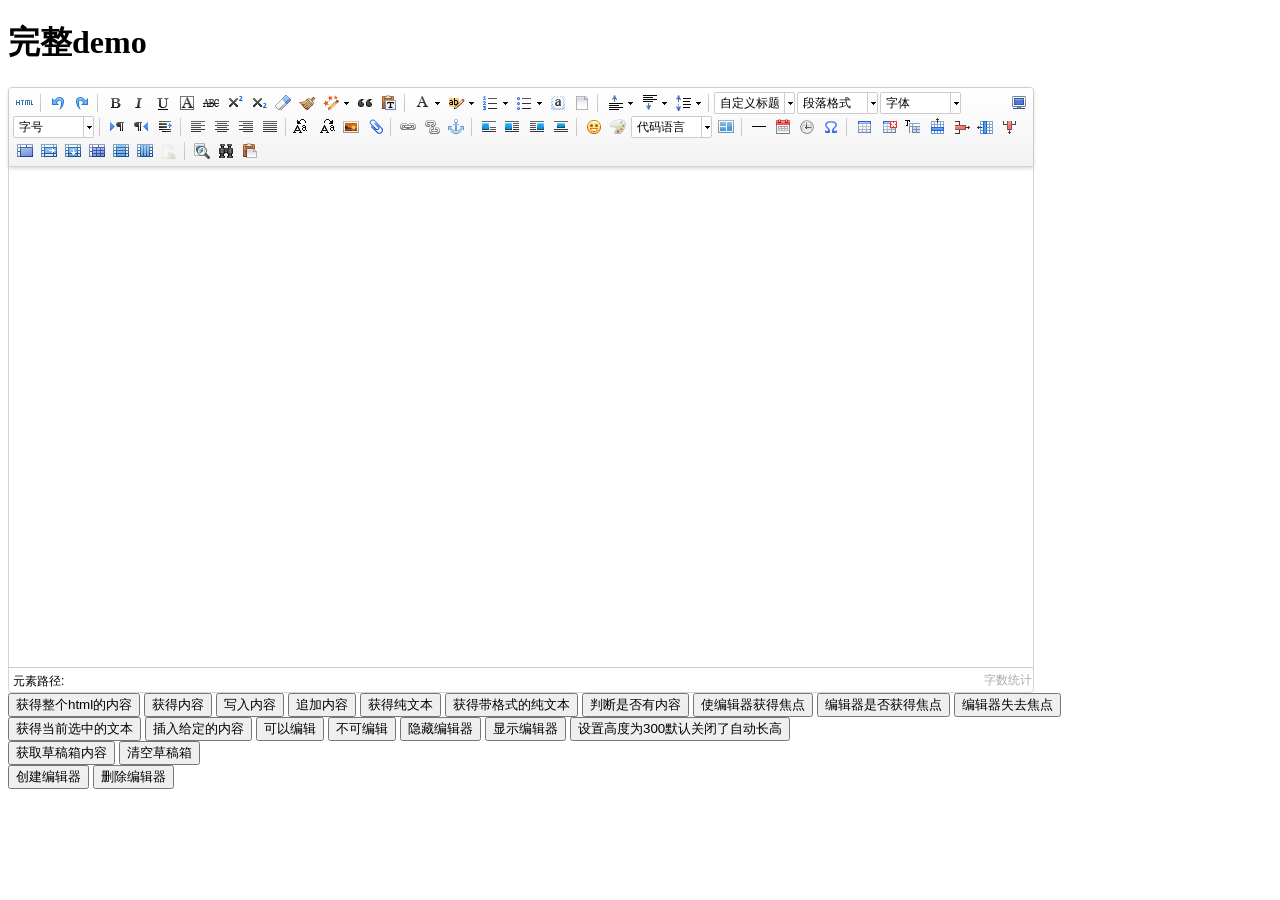
<file: xyzs.cms/UEditor/index.html>
<!DOCTYPE HTML PUBLIC "-//W3C//DTD HTML 4.01 Transitional//EN"
        "http://www.w3.org/TR/html4/loose.dtd">
<html>
<head>
    <title>完整demo</title>
    <meta http-equiv="Content-Type" content="text/html;charset=utf-8"/>
    <script type="text/javascript" charset="utf-8" src="ueditor.config.js"></script>
    <script type="text/javascript" charset="utf-8" src="ueditor.all.min.js"> </script>
    <!--建议手动加在语言，避免在ie下有时因为加载语言失败导致编辑器加载失败-->
    <!--这里加载的语言文件会覆盖你在配置项目里添加的语言类型，比如你在配置项目里配置的是英文，这里加载的中文，那最后就是中文-->
    <script type="text/javascript" charset="utf-8" src="lang/zh-cn/zh-cn.js"></script>

    <style type="text/css">
        div{
            width:100%;
        }
    </style>
</head>
<body>
<div>
    <h1>完整demo</h1>
    <script id="editor" type="text/plain" style="width:1024px;height:500px;"></script>
</div>
<div id="btns">
    <div>
        <button onclick="getAllHtml()">获得整个html的内容</button>
        <button onclick="getContent()">获得内容</button>
        <button onclick="setContent()">写入内容</button>
        <button onclick="setContent(true)">追加内容</button>
        <button onclick="getContentTxt()">获得纯文本</button>
        <button onclick="getPlainTxt()">获得带格式的纯文本</button>
        <button onclick="hasContent()">判断是否有内容</button>
        <button onclick="setFocus()">使编辑器获得焦点</button>
        <button onmousedown="isFocus(event)">编辑器是否获得焦点</button>
        <button onmousedown="setblur(event)" >编辑器失去焦点</button>

    </div>
    <div>
        <button onclick="getText()">获得当前选中的文本</button>
        <button onclick="insertHtml()">插入给定的内容</button>
        <button id="enable" onclick="setEnabled()">可以编辑</button>
        <button onclick="setDisabled()">不可编辑</button>
        <button onclick=" UE.getEditor('editor').setHide()">隐藏编辑器</button>
        <button onclick=" UE.getEditor('editor').setShow()">显示编辑器</button>
        <button onclick=" UE.getEditor('editor').setHeight(300)">设置高度为300默认关闭了自动长高</button>
    </div>

    <div>
        <button onclick="getLocalData()" >获取草稿箱内容</button>
        <button onclick="clearLocalData()" >清空草稿箱</button>
    </div>

</div>
<div>
    <button onclick="createEditor()">
    创建编辑器</button>
    <button onclick="deleteEditor()">
    删除编辑器</button>
</div>

<script type="text/javascript">

    //实例化编辑器
    //建议使用工厂方法getEditor创建和引用编辑器实例，如果在某个闭包下引用该编辑器，直接调用UE.getEditor('editor')就能拿到相关的实例
    var ue = UE.getEditor('editor');


    function isFocus(e){
        alert(UE.getEditor('editor').isFocus());
        UE.dom.domUtils.preventDefault(e)
    }
    function setblur(e){
        UE.getEditor('editor').blur();
        UE.dom.domUtils.preventDefault(e)
    }
    function insertHtml() {
        var value = prompt('插入html代码', '');
        UE.getEditor('editor').execCommand('insertHtml', value)
    }
    function createEditor() {
        enableBtn();
        UE.getEditor('editor');
    }
    function getAllHtml() {
        alert(UE.getEditor('editor').getAllHtml())
    }
    function getContent() {
        var arr = [];
        arr.push("使用editor.getContent()方法可以获得编辑器的内容");
        arr.push("内容为：");
        arr.push(UE.getEditor('editor').getContent());
        alert(arr.join("\n"));
    }
    function getPlainTxt() {
        var arr = [];
        arr.push("使用editor.getPlainTxt()方法可以获得编辑器的带格式的纯文本内容");
        arr.push("内容为：");
        arr.push(UE.getEditor('editor').getPlainTxt());
        alert(arr.join('\n'))
    }
    function setContent(isAppendTo) {
        var arr = [];
        arr.push("使用editor.setContent('欢迎使用ueditor')方法可以设置编辑器的内容");
        UE.getEditor('editor').setContent('欢迎使用ueditor', isAppendTo);
        alert(arr.join("\n"));
    }
    function setDisabled() {
        UE.getEditor('editor').setDisabled('fullscreen');
        disableBtn("enable");
    }

    function setEnabled() {
        UE.getEditor('editor').setEnabled();
        enableBtn();
    }

    function getText() {
        //当你点击按钮时编辑区域已经失去了焦点，如果直接用getText将不会得到内容，所以要在选回来，然后取得内容
        var range = UE.getEditor('editor').selection.getRange();
        range.select();
        var txt = UE.getEditor('editor').selection.getText();
        alert(txt)
    }

    function getContentTxt() {
        var arr = [];
        arr.push("使用editor.getContentTxt()方法可以获得编辑器的纯文本内容");
        arr.push("编辑器的纯文本内容为：");
        arr.push(UE.getEditor('editor').getContentTxt());
        alert(arr.join("\n"));
    }
    function hasContent() {
        var arr = [];
        arr.push("使用editor.hasContents()方法判断编辑器里是否有内容");
        arr.push("判断结果为：");
        arr.push(UE.getEditor('editor').hasContents());
        alert(arr.join("\n"));
    }
    function setFocus() {
        UE.getEditor('editor').focus();
    }
    function deleteEditor() {
        disableBtn();
        UE.getEditor('editor').destroy();
    }
    function disableBtn(str) {
        var div = document.getElementById('btns');
        var btns = UE.dom.domUtils.getElementsByTagName(div, "button");
        for (var i = 0, btn; btn = btns[i++];) {
            if (btn.id == str) {
                UE.dom.domUtils.removeAttributes(btn, ["disabled"]);
            } else {
                btn.setAttribute("disabled", "true");
            }
        }
    }
    function enableBtn() {
        var div = document.getElementById('btns');
        var btns = UE.dom.domUtils.getElementsByTagName(div, "button");
        for (var i = 0, btn; btn = btns[i++];) {
            UE.dom.domUtils.removeAttributes(btn, ["disabled"]);
        }
    }

    function getLocalData () {
        alert(UE.getEditor('editor').execCommand( "getlocaldata" ));
    }

    function clearLocalData () {
        UE.getEditor('editor').execCommand( "clearlocaldata" );
        alert("已清空草稿箱")
    }
</script>
</body>
</html>
</file>
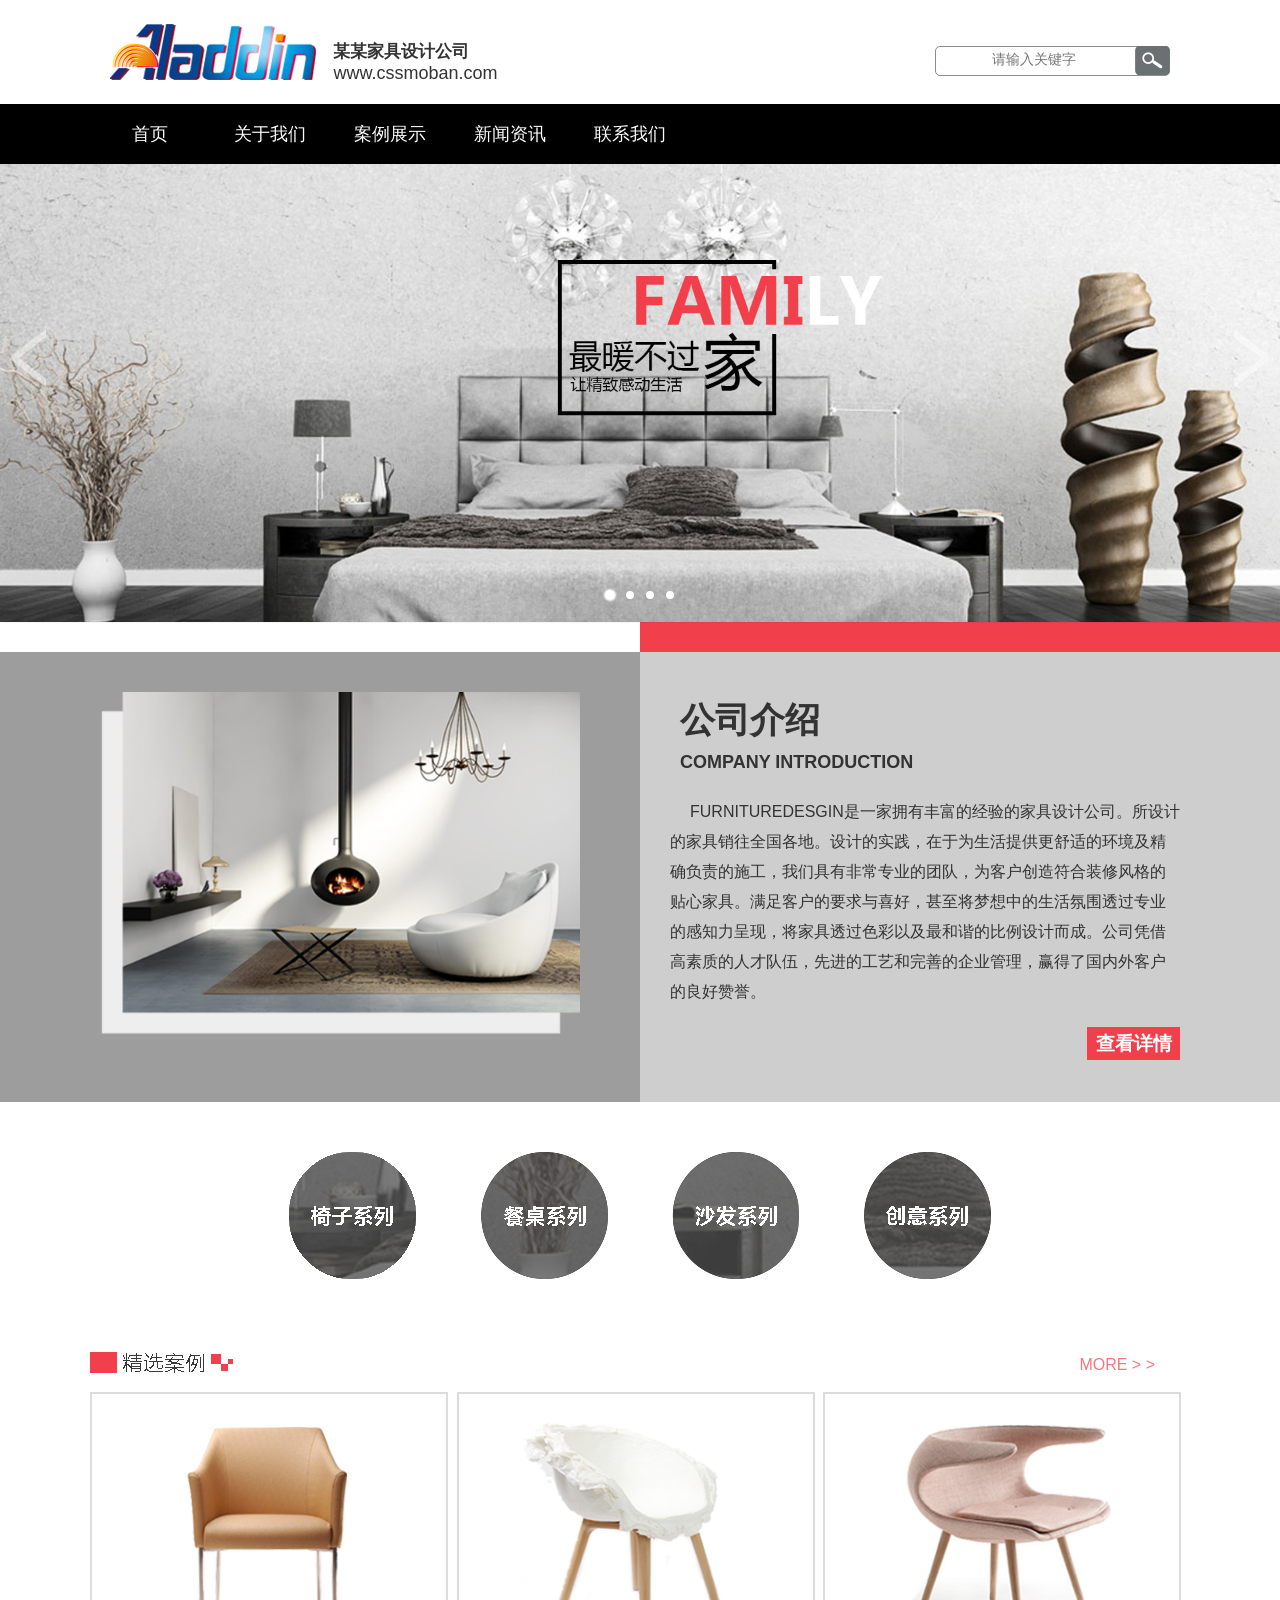
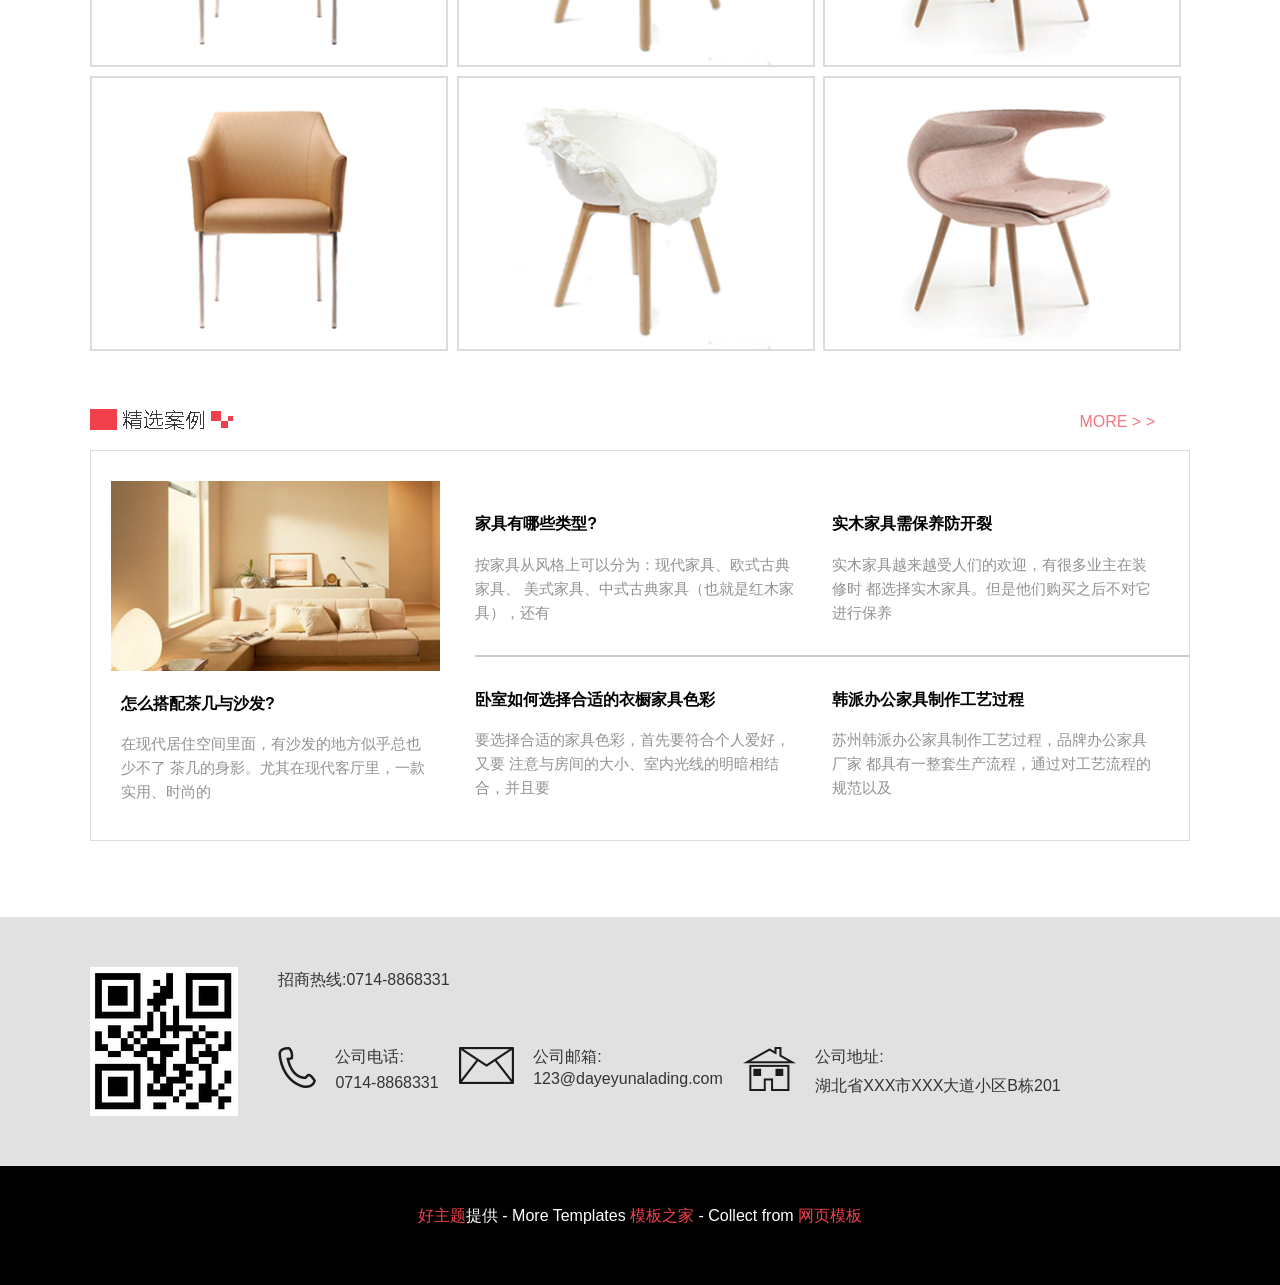
<file: xyzs.web/templatehtml/index.html>
<!DOCTYPE html>
<html lang="zh-cn">
<head>
    <title>某某家具设计公司企业官网-模板之家</title>
    ﻿<meta charset="UTF-8">
<meta http-equiv="X-UA-Compatible" content="IE=edge" />
<meta name="format-detection" content="telephone=no">
<meta name="renderer" content="webkit">
<meta name="viewport" content="width=device-width,initial-scale=1,maximum-scale=1,user-scalable=no">
<meta http-equiv="Cache-Control" content="no-siteapp" />
<link rel="alternate icon" type="image/png" href="images/favicon.png">
<link rel='icon' href='favicon.ico' type='image/x-ico' />
<meta name="description" content="" />
<meta name="keywords" content="" />
<link rel="stylesheet" href="css/default.min.css?t=227" />
<!--[if (gte IE 9)|!(IE)]><!-->
<script type="text/javascript" src="lib/jquery/jquery.min.js"></script>
<!--<![endif]-->
<!--[if lte IE 8 ]>
<script src="http://libs.baidu.com/jquery/1.11.3/jquery.min.js"></script>
<script src="http://cdn.staticfile.org/modernizr/2.8.3/modernizr.js"></script>
<script src="lib/amazeui/amazeui.ie8polyfill.min.js"></script>
<![endif]-->
<script type="text/javascript" src="lib/handlebars/handlebars.min.js"></script>
<script type="text/javascript" src="lib/iscroll/iscroll-probe.js"></script>
<script type="text/javascript" src="lib/amazeui/amazeui.min.js"></script>
<script type="text/javascript" src="lib/raty/jquery.raty.js"></script>
<script type="text/javascript" src="js/main.min.js?t=1"></script>
</head>
<body>
<header>
    <div class="header-top">
        <div class="width-center">
            <div class="header-logo "><img src="images/logo.png" alt=""></div>
            <div class="header-title div-inline">
                <strong>某某家具设计公司</strong>
                <span>www.cssmoban.com</span>
            </div>

            <div class="search-box div-inline">
                <div class="input-box"><input type="text" name="" placeholder="             请输入关键字"></div>
                <div class="search-botton"></div>
            </div>
        </div>
    </div>
    <div class="header-nav">
        <button class="am-show-sm-only am-collapsed font f-btn" data-am-collapse="{target: '.header-nav'}">Menu <i
                class="am-icon-bars"></i></button>
        <nav>
        <ul class="header-nav-ul am-collapse am-in">
            <li class="on"><a href="index.html" name="index">首页</a></li>
            <li><a href="about.html" name="about">关于我们</a></li>
            <li><a href="productlist.html" name="show">案例展示</a></li>
            <li><a href="article_list.html" name="new">新闻资讯</a></li>
            <li><a href="contact.html" name="message">联系我们</a>
                <div class="secondary-menu">

                    <ul><li><a href="message.html" class="message"></a></li></ul>
                </div>
            </li>
        </ul>




        </nav>
    </div>

</header>
<div class="am-slider am-slider-default" data-am-flexslider="{playAfterPaused: 8000}">
    <ul class="am-slides">
        <li><img src="images/banner.jpg" alt="" ></li>
        <li><img src="images/banner.jpg" alt="" ></li>
        <li><img src="images/banner.jpg" alt="" ></li>
        <li><img src="images/banner.jpg" alt="" ></li>
    </ul>
</div>

<section class="index-section">
    <div>
        <span></span>
        <span></span>
    </div>
    <div class="index-content">
        <section class="index-content-section-first"><div><img src="images/sectionbanner.png" alt=""></div> </section>
        <section class="index-content-section-second">
            <div>
                <div class="index-auto">
            <article>公司介绍</article>
            <h6>COMPANY INTRODUCTION</h6>
            <main>FURNITUREDESGIN是一家拥有丰富的经验的家具设计公司。所设计的家具销往全国各地。设计的实践，在于为生活提供更舒适的环境及精确负责的施工，我们具有非常专业的团队，为客户创造符合装修风格的贴心家具。满足客户的要求与喜好，甚至将梦想中的生活氛围透过专业的感知力呈现，将家具透过色彩以及最和谐的比例设计而成。公司凭借高素质的人才队伍，先进的工艺和完善的企业管理，赢得了国内外客户的良好赞誉。</main>
            <a class="index-button" href="#">查看详情</a>
                </div>
            </div>
        </section>
    </div>
</section>

<section class="index-product">
    <main>
        <ul>
            <li class="index-active"><a href="#"></a></li>
            <li><a href="#"></a></li>
            <li><a href="#"></a></li>
            <li><a href="#"></a></li>
        </ul>
    </main>
    <main></main>
    <main></main>
</section>
<div class="copyrights">Collect from <a href="http://www.cssmoban.com/" >网页模板</a></div>
<section class="index-margin-bottom">
    <div class="index-morecase">
        <span></span>
        <a href="#">MORE &#62; &#62;</a>
    </div>
    <div class="index-content">
        <div class="product-list">
            <div class="am-u-sm-6 am-u-md-6 am-u-lg-4">
                <a href="product_info.html">
                    <img src="images/product1.png" />
                </a>
            </div>
            <div class="am-u-sm-6 am-u-md-6 am-u-lg-4">
                <a href="product_info.html">
                    <img src="images/product2.png" />
                </a>
            </div>
            <div class="am-u-sm-6 am-u-md-6 am-u-lg-4">
                <a href="product_info.html">
                    <img src="images/product3.png" />
                </a>
            </div>
            <div class="am-u-sm-6 am-u-md-6 am-u-lg-4">
                <a href="product_info.html">
                    <img src="images/product1.png" />
                </a>
            </div>
            <div class="am-u-sm-6 am-u-md-6 am-u-lg-4">
                <a href="product_info.html">
                    <img src="images/product2.png" />
                </a>
            </div>
            <div class="am-u-sm-6 am-u-md-6 am-u-lg-4">
                <a href="product_info.html">
                    <img src="images/product3.png" />
                </a>
            </div>
        </div>
    </div>
</section>


<section class="index-margin-bottom">
    <div class="index-morecase">
        <span></span>
        <a href="#">MORE &#62; &#62;</a>
    </div>
    <div class="index-content">


        <div class="new-index">
            <ul>
                <li><img  src="images/productlogo.png" alt=""> </li>
                <li>  <a href="article_list_content.html"><h3>怎么搭配茶几与沙发?</h3>
                    <article>在现代居住空间里面，有沙发的地方似乎总也少不了
                        茶几的身影。尤其在现代客厅里，一款实用、时尚的</article></a></li>
            </ul>
            <ul>
                <li><a href="article_list_content.html"><h3>家具有哪些类型?</h3>
                    <article>按家具从风格上可以分为：现代家具、欧式古典家具、
                        美式家具、中式古典家具（也就是红木家具），还有
                    </article>
                </a></li>
                <li><a href="article_list_content.html"><h3>实木家具需保养防开裂</h3>
                    <article>实木家具越来越受人们的欢迎，有很多业主在装修时
                        都选择实木家具。但是他们购买之后不对它进行保养
                    </article></a>
                </li>
                <li><a href="article_list_content.html"><h3>卧室如何选择合适的衣橱家具色彩</h3>
                    <article>要选择合适的家具色彩，首先要符合个人爱好，又要
                        注意与房间的大小、室内光线的明暗相结合，并且要
                    </article></a>
                </li>
                <li><a href="article_list_content.html"><h3>韩派办公家具制作工艺过程</h3>
                    <article>苏州韩派办公家具制作工艺过程，品牌办公家具厂家
                        都具有一整套生产流程，通过对工艺流程的规范以及
                    </article></a>
                </li>
            </ul>

        </div>
    </div>
</section>

﻿<footer>
    <div>
        <div class="footer-info">
            <div class="footer-content">
                <img src="images/qccode.png" alt="">
               <div>
                <p>招商热线:0714-8868331</p>
                <div class="footer-box">
                    <i class="icon-tel"></i>
                    <span>公司电话:</span>
                    <span>0714-8868331</span>
                </div>
                <div class="footer-box">
                    <i class="icon-email"></i>
                    <span>公司邮箱:</span>
                    <span>123@dayeyunalading.com</span>
                </div>
                <div class="footer-box">
                    <i class="icon-address"></i>
                    <span>公司地址:</span>
                    <span>湖北省XXX市XXX大道小区B栋201</span>
                </div>
               </div>
            </div>
        </div>
        <style>
        .footer-bottom a{color:#F1404B}
        </style>
        <div class="footer-bottom"><div style="text-align:center;color:#fff;line-height:100px;"><span><a href="http://www.haothemes.com/" target="_blank" title="好主题">好主题</a>提供 - More Templates <a href="http://www.cssmoban.com/" target="_blank" title="模板之家">模板之家</a> - Collect from <a href="http://www.cssmoban.com/" title="网页模板" target="_blank">网页模板</a></span></div></div>
    </div>
</footer>
</body>
</html>
</file>
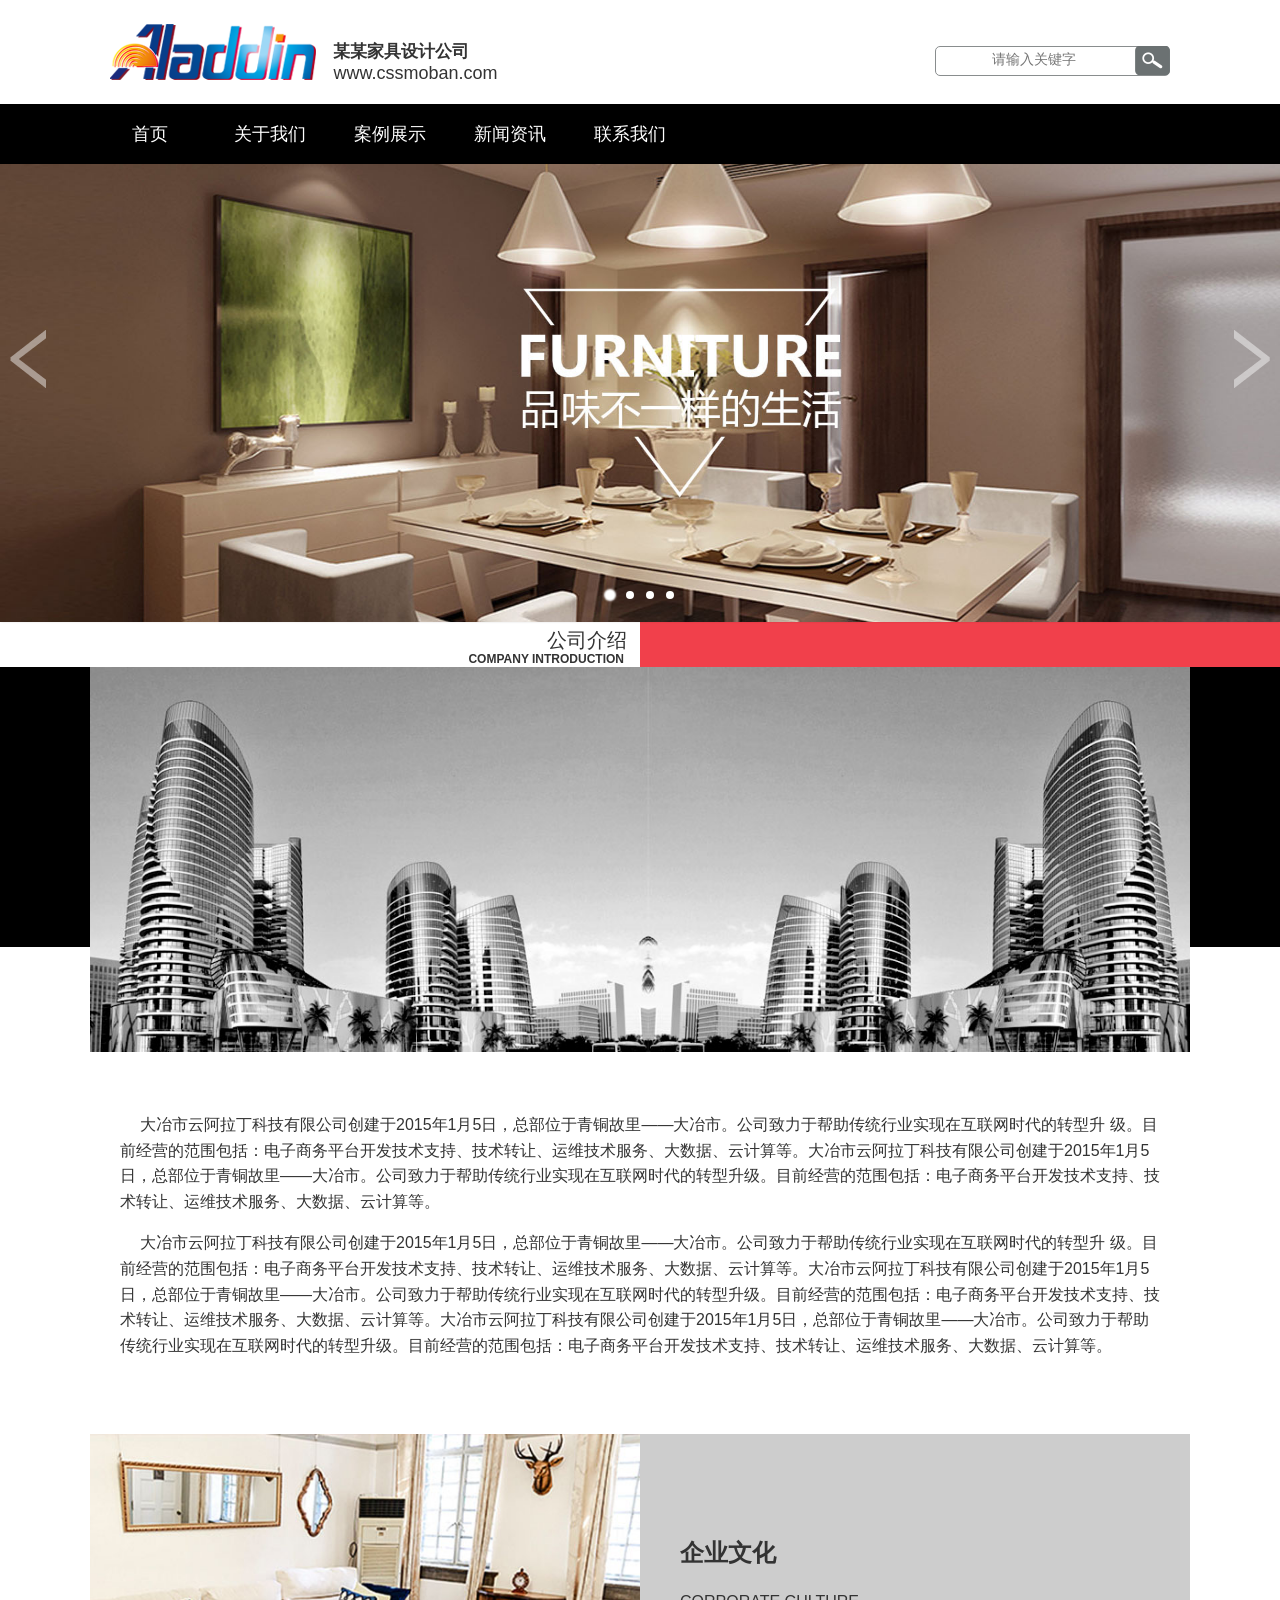
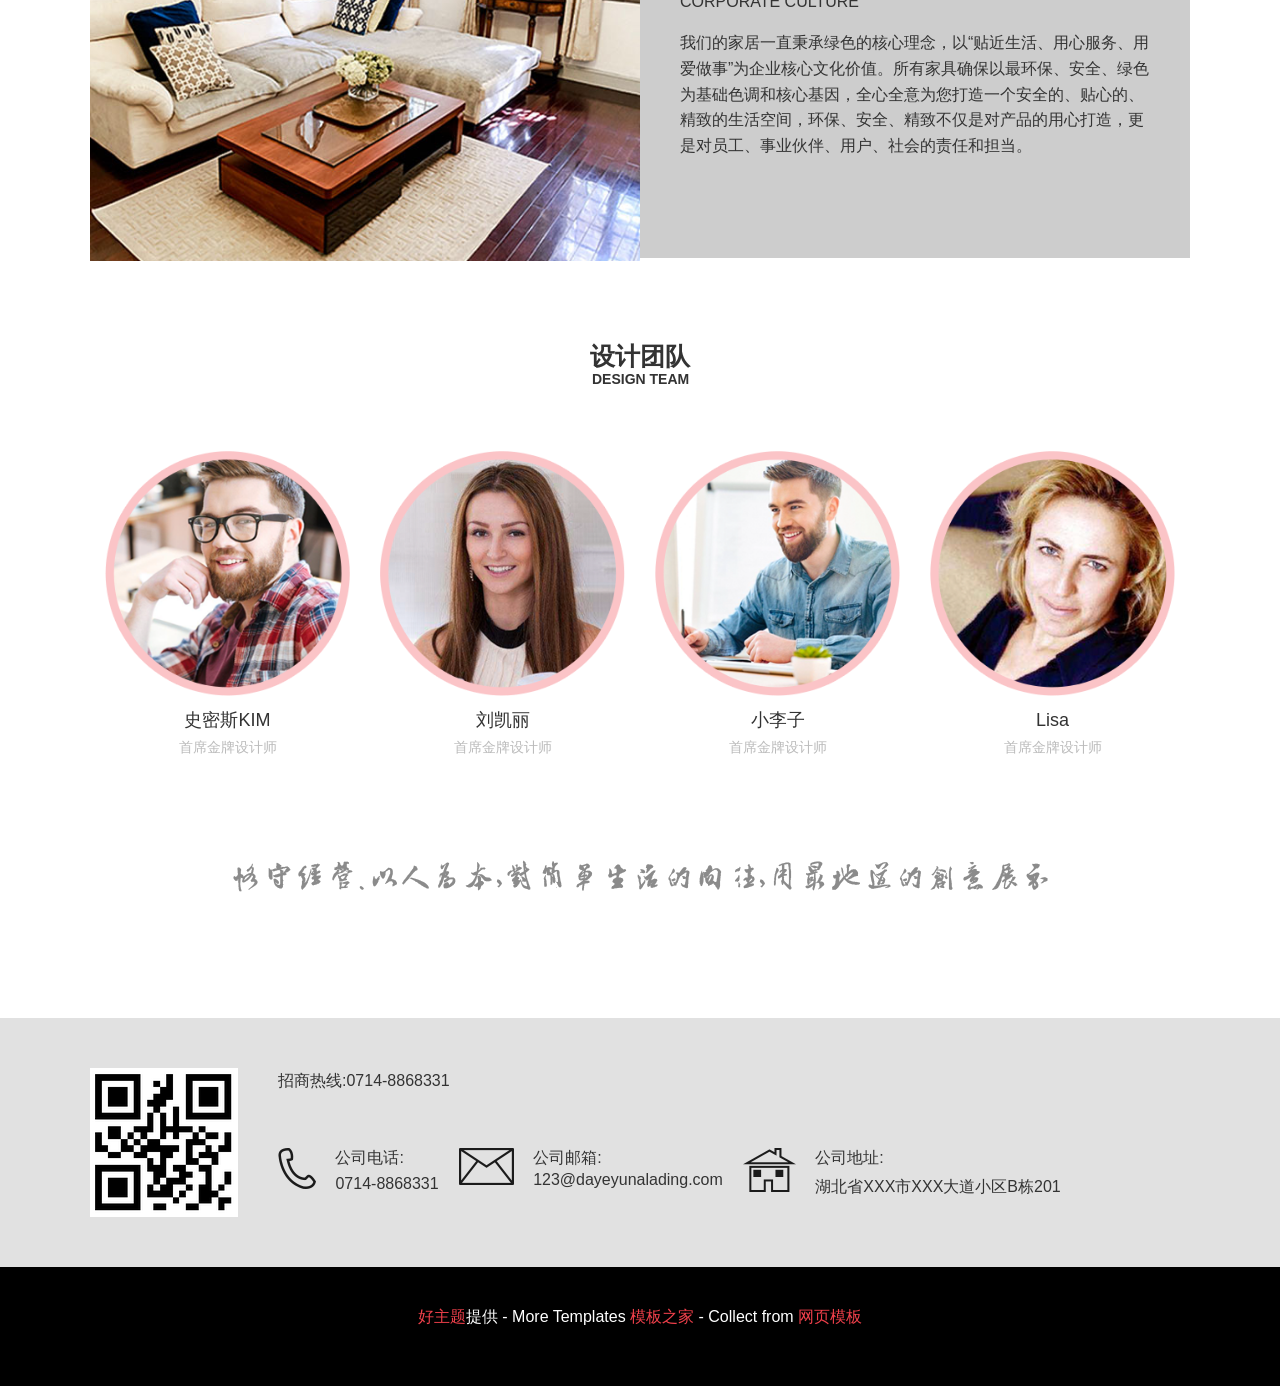
<file: xyzs.web/templatehtml/about.html>
<!DOCTYPE html>
<html lang="zh-cn">
<head>
    <title>某某家具设计公司企业官网-模板之家</title>
    ﻿<meta charset="UTF-8">
<meta http-equiv="X-UA-Compatible" content="IE=edge" />
<meta name="format-detection" content="telephone=no">
<meta name="renderer" content="webkit">
<meta name="viewport" content="width=device-width,initial-scale=1,maximum-scale=1,user-scalable=no">
<meta http-equiv="Cache-Control" content="no-siteapp" />
<link rel="alternate icon" type="image/png" href="images/favicon.png">
<link rel='icon' href='favicon.ico' type='image/x-ico' />
<meta name="description" content="" />
<meta name="keywords" content="" />
<link rel="stylesheet" href="css/default.min.css?t=227" />
<!--[if (gte IE 9)|!(IE)]><!-->
<script type="text/javascript" src="lib/jquery/jquery.min.js"></script>
<!--<![endif]-->
<!--[if lte IE 8 ]>
<script src="http://libs.baidu.com/jquery/1.11.3/jquery.min.js"></script>
<script src="http://cdn.staticfile.org/modernizr/2.8.3/modernizr.js"></script>
<script src="lib/amazeui/amazeui.ie8polyfill.min.js"></script>
<![endif]-->
<script type="text/javascript" src="lib/handlebars/handlebars.min.js"></script>
<script type="text/javascript" src="lib/iscroll/iscroll-probe.js"></script>
<script type="text/javascript" src="lib/amazeui/amazeui.min.js"></script>
<script type="text/javascript" src="lib/raty/jquery.raty.js"></script>
<script type="text/javascript" src="js/main.min.js?t=1"></script>
</head>
<body>
<header>
    <div class="header-top">
        <div class="width-center">
            <div class="header-logo "><img src="images/logo.png" alt=""></div>
            <div class="header-title div-inline">
                <strong>某某家具设计公司</strong>
                <span>www.cssmoban.com</span>
            </div>

            <div class="search-box div-inline">
                <div class="input-box"><input type="text" name="" placeholder="             请输入关键字"></div>
                <div class="search-botton"></div>
            </div>
        </div>
    </div>
    <div class="header-nav">
        <button class="am-show-sm-only am-collapsed font f-btn" data-am-collapse="{target: '.header-nav'}">Menu <i
                class="am-icon-bars"></i></button>
        <nav>
        <ul class="header-nav-ul am-collapse am-in">
            <li class="on"><a href="index.html" name="index">首页</a></li>
            <li><a href="about.html" name="about">关于我们</a></li>
            <li><a href="productlist.html" name="show">案例展示</a></li>
            <li><a href="article_list.html" name="new">新闻资讯</a></li>
            <li><a href="contact.html" name="message">联系我们</a>
                <div class="secondary-menu">

                    <ul><li><a href="message.html" class="message"></a></li></ul>
                </div>
            </li>
        </ul>




        </nav>
    </div>

</header>
<div class="am-slider am-slider-default" data-am-flexslider="{playAfterPaused: 8000}">
    <ul class="am-slides">
        <li><img src="./images/banner2.jpg" alt="" ></li>
        <li><img src="./images/banner2.jpg" alt="" ></li>
        <li><img src="./images/banner2.jpg" alt="" ></li>
        <li><img src="./images/banner2.jpg" alt="" ></li>
    </ul>
</div>

<section class="about-section">
    <div>
        <span>
            <article>公司介绍</article>
            <h6>COMPANY INTRODUCTION</h6>
        </span>
        <span></span>
    </div>
    <div></div>
    <div class="about-content">
        <div class="about-image"> <img src="./images/banner3.jpg" alt=""></div>

        <article><p>大冶市云阿拉丁科技有限公司创建于2015年1月5日，总部位于青铜故里——大冶市。公司致力于帮助传统行业实现在互联网时代的转型升
            级。目前经营的范围包括：电子商务平台开发技术支持、技术转让、运维技术服务、大数据、云计算等。大冶市云阿拉丁科技有限公司创建于2015年1月5日，总部位于青铜故里——大冶市。公司致力于帮助传统行业实现在互联网时代的转型升级。目前经营的范围包括：电子商务平台开发技术支持、技术转让、运维技术服务、大数据、云计算等。
        </p>
            <p>大冶市云阿拉丁科技有限公司创建于2015年1月5日，总部位于青铜故里——大冶市。公司致力于帮助传统行业实现在互联网时代的转型升
                级。目前经营的范围包括：电子商务平台开发技术支持、技术转让、运维技术服务、大数据、云计算等。大冶市云阿拉丁科技有限公司创建于2015年1月5日，总部位于青铜故里——大冶市。公司致力于帮助传统行业实现在互联网时代的转型升级。目前经营的范围包括：电子商务平台开发技术支持、技术转让、运维技术服务、大数据、云计算等。大冶市云阿拉丁科技有限公司创建于2015年1月5日，总部位于青铜故里——大冶市。公司致力于帮助传统行业实现在互联网时代的转型升级。目前经营的范围包括：电子商务平台开发技术支持、技术转让、运维技术服务、大数据、云计算等。
            </p>
        </article>


    </div>

    <div class="about-box">
        <div class="about-leftbox">
            <img src="images/banner4.jpg" alt="">
        </div>
        <div class="about-rightbox">
            <h1>企业文化</h1>
            <p>CORPORATE CULTURE</p>
            <article>我们的家居一直秉承绿色的核心理念，以“贴近生活、用心服务、用爱做事”为企业核心文化价值。所有家具确保以最环保、安全、绿色为基础色调和核心基因，全心全意为您打造一个安全的、贴心的、精致的生活空间，环保、安全、精致不仅是对产品的用心打造，更是对员工、事业伙伴、用户、社会的责任和担当。</article>
        </div>
    </div>

    <div class="about-team">
        <div class="am-u-sm-12 am-u-md-12 am-u-lg-12">
            <p >设计团队</p>
            <span>DESIGN TEAM</span>
        </div>
        <div class="about-team-headimg">
        <div class="am-u-sm-12 am-u-md-6 am-u-lg-3">
            <img src="images/team1.png" alt="">
            <p>史密斯KIM</p>
            <span>首席金牌设计师</span>
        </div>
        <div class="am-u-sm-12 am-u-md-6 am-u-lg-3">
            <img src="images/team2.png" alt="">
            <p>刘凯丽</p>
            <span>首席金牌设计师</span>
        </div>
        <div class="am-u-sm-12 am-u-md-6 am-u-lg-3">
            <img src="images/team3.png" alt="">
            <p>小李子</p>
            <span>首席金牌设计师</span>
        </div>
        <div class="am-u-sm-12 am-u-md-6 am-u-lg-3">
            <img src="images/team4.png" alt="">
            <p>Lisa</p>
            <span>首席金牌设计师</span>
        </div>
        </div>
        <div class="about-slogan">
            <div>
            <p></p>
            </div>
        </div>
    </div>
</section>


﻿<footer>
    <div>
        <div class="footer-info">
            <div class="footer-content">
                <img src="images/qccode.png" alt="">
               <div>
                <p>招商热线:0714-8868331</p>
                <div class="footer-box">
                    <i class="icon-tel"></i>
                    <span>公司电话:</span>
                    <span>0714-8868331</span>
                </div>
                <div class="footer-box">
                    <i class="icon-email"></i>
                    <span>公司邮箱:</span>
                    <span>123@dayeyunalading.com</span>
                </div>
                <div class="footer-box">
                    <i class="icon-address"></i>
                    <span>公司地址:</span>
                    <span>湖北省XXX市XXX大道小区B栋201</span>
                </div>
               </div>
            </div>
        </div>
        <style>
        .footer-bottom a{color:#F1404B}
        </style>
        <div class="footer-bottom"><div style="text-align:center;color:#fff;line-height:100px;"><span><a href="http://www.haothemes.com/" target="_blank" title="好主题">好主题</a>提供 - More Templates <a href="http://www.cssmoban.com/" target="_blank" title="模板之家">模板之家</a> - Collect from <a href="http://www.cssmoban.com/" title="网页模板" target="_blank">网页模板</a></span></div></div>
    </div>
</footer>
</body>
</html>
</file>
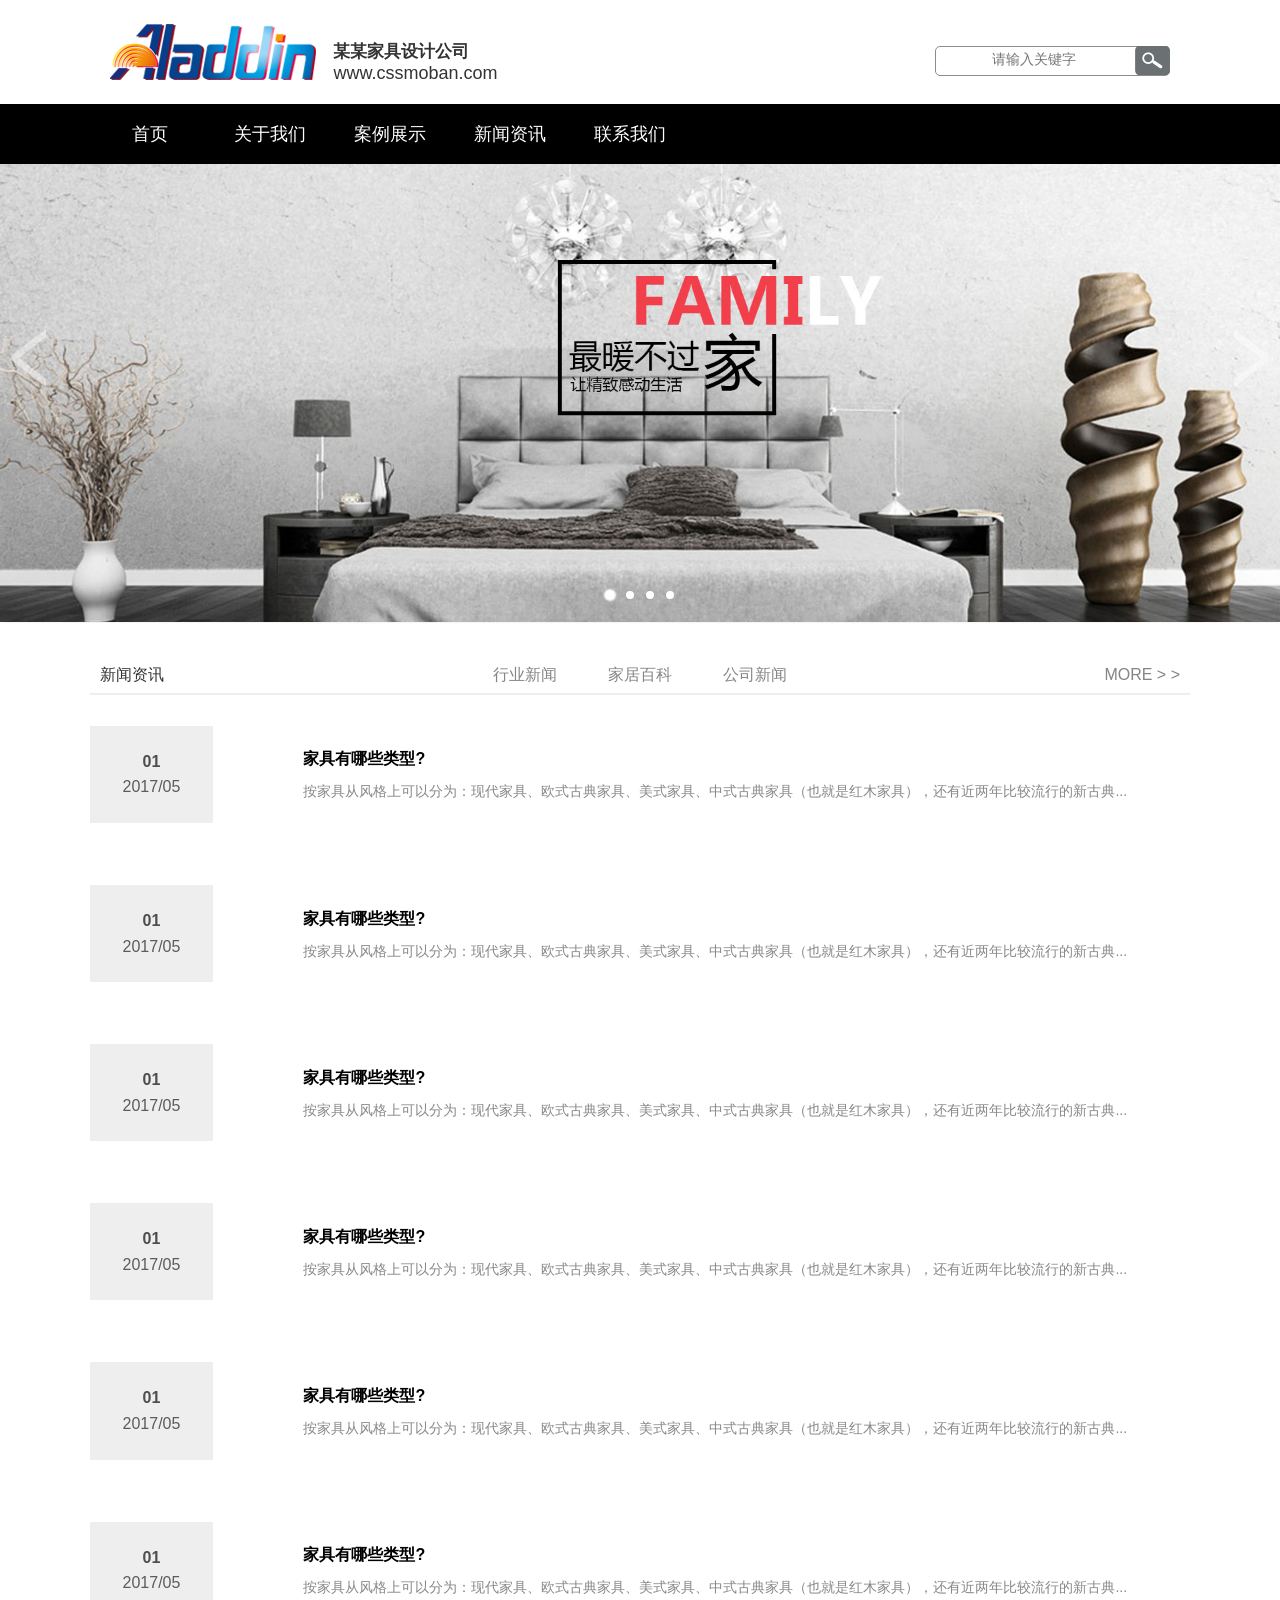
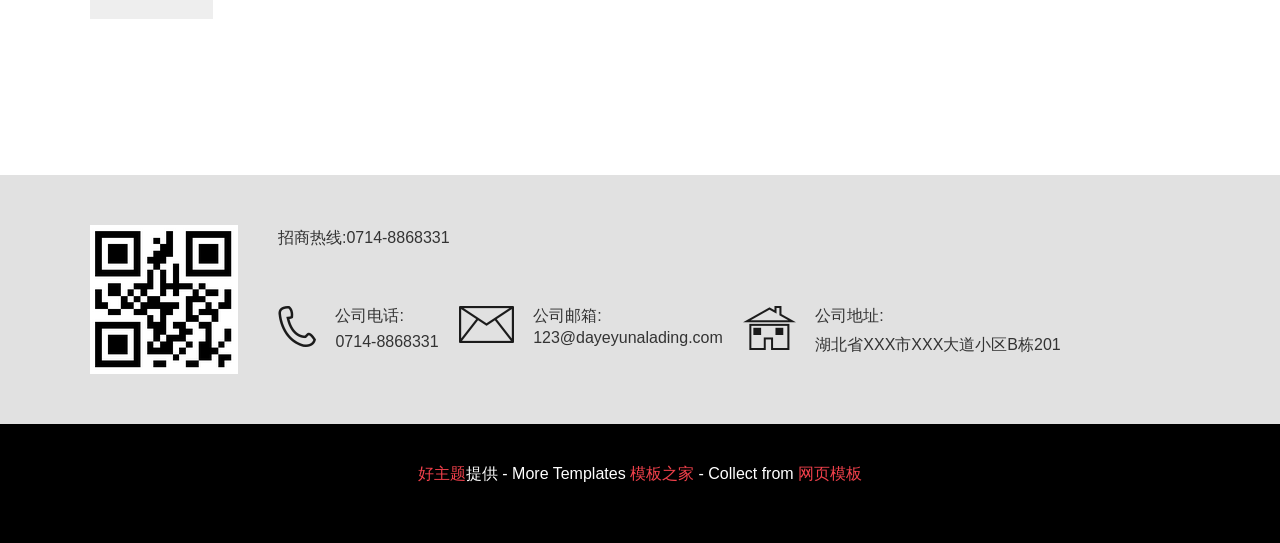
<file: xyzs.web/templatehtml/article_list.html>
<!DOCTYPE html>
<html lang="zh-cn">
<head>
    <title>某某家具设计公司企业官网-模板之家</title>
    ﻿<meta charset="UTF-8">
<meta http-equiv="X-UA-Compatible" content="IE=edge" />
<meta name="format-detection" content="telephone=no">
<meta name="renderer" content="webkit">
<meta name="viewport" content="width=device-width,initial-scale=1,maximum-scale=1,user-scalable=no">
<meta http-equiv="Cache-Control" content="no-siteapp" />
<link rel="alternate icon" type="image/png" href="images/favicon.png">
<link rel='icon' href='favicon.ico' type='image/x-ico' />
<meta name="description" content="" />
<meta name="keywords" content="" />
<link rel="stylesheet" href="css/default.min.css?t=227" />
<!--[if (gte IE 9)|!(IE)]><!-->
<script type="text/javascript" src="lib/jquery/jquery.min.js"></script>
<!--<![endif]-->
<!--[if lte IE 8 ]>
<script src="http://libs.baidu.com/jquery/1.11.3/jquery.min.js"></script>
<script src="http://cdn.staticfile.org/modernizr/2.8.3/modernizr.js"></script>
<script src="lib/amazeui/amazeui.ie8polyfill.min.js"></script>
<![endif]-->
<script type="text/javascript" src="lib/handlebars/handlebars.min.js"></script>
<script type="text/javascript" src="lib/iscroll/iscroll-probe.js"></script>
<script type="text/javascript" src="lib/amazeui/amazeui.min.js"></script>
<script type="text/javascript" src="lib/raty/jquery.raty.js"></script>
<script type="text/javascript" src="js/main.min.js?t=1"></script>
</head>
<body>
<header>
    <div class="header-top">
        <div class="width-center">
            <div class="header-logo "><img src="images/logo.png" alt=""></div>
            <div class="header-title div-inline">
                <strong>某某家具设计公司</strong>
                <span>www.cssmoban.com</span>
            </div>

            <div class="search-box div-inline">
                <div class="input-box"><input type="text" name="" placeholder="             请输入关键字"></div>
                <div class="search-botton"></div>
            </div>
        </div>
    </div>
    <div class="header-nav">
        <button class="am-show-sm-only am-collapsed font f-btn" data-am-collapse="{target: '.header-nav'}">Menu <i
                class="am-icon-bars"></i></button>
        <nav>
        <ul class="header-nav-ul am-collapse am-in">
            <li class="on"><a href="index.html" name="index">首页</a></li>
            <li><a href="about.html" name="about">关于我们</a></li>
            <li><a href="productlist.html" name="show">案例展示</a></li>
            <li><a href="article_list.html" name="new">新闻资讯</a></li>
            <li><a href="contact.html" name="message">联系我们</a>
                <div class="secondary-menu">

                    <ul><li><a href="message.html" class="message"></a></li></ul>
                </div>
            </li>
        </ul>




        </nav>
    </div>

</header>
<div class="am-slider am-slider-default" data-am-flexslider="{playAfterPaused: 8000}">
    <ul class="am-slides">
        <li><img src="images/banner.jpg" alt="" ></li>
        <li><img src="images/banner.jpg" alt="" ></li>
        <li><img src="images/banner.jpg" alt="" ></li>
        <li><img src="images/banner.jpg" alt="" ></li>
    </ul>
</div>
<div>
    <header class="header-article-list">
        <div class="article-position">新闻资讯</div>
        <ul>
            <li><a href="article_list.html">行业新闻</a></li>
            <li><a href="article_list.html">家居百科</a></li>
            <li><a href="article_list.html">公司新闻</a></li>
        </ul>
        <div class="article-more-btn">
            <a href="article_list_more.html">MORE &#62; &#62;</a>
        </div>
    </header>

    <section class="article-content">
        <ul>
            <li>
                <div class="article-date">
                    <strong>01</strong>
                    <p>2017/05</p>
                </div>
                <div class="article-info">
                    <a href="article_list_content.html">
                        <h3>家具有哪些类型?</h3>
                        <p>按家具从风格上可以分为：现代家具、欧式古典家具、美式家具、中式古典家具（也就是红木家具），还有近两年比较流行的新古典...</p>
                    </a>
                </div>
            </li>

            <li>
                <div class="article-date">
                    <strong>01</strong>
                    <p>2017/05</p>
                </div>
                <div class="article-info">
                    <a href="article_list_content.html">
                        <h3>家具有哪些类型?</h3>
                        <p>按家具从风格上可以分为：现代家具、欧式古典家具、美式家具、中式古典家具（也就是红木家具），还有近两年比较流行的新古典...</p>
                    </a>
                </div>
            </li>
            <li>
                <div class="article-date">
                    <strong>01</strong>
                    <p>2017/05</p>
                </div>
                <div class="article-info">
                    <a href="article_list_content.html">
                        <h3>家具有哪些类型?</h3>
                        <p>按家具从风格上可以分为：现代家具、欧式古典家具、美式家具、中式古典家具（也就是红木家具），还有近两年比较流行的新古典...</p>
                    </a>
                </div>
            </li>
            <li>
                <div class="article-date">
                    <strong>01</strong>
                    <p>2017/05</p>
                </div>
                <div class="article-info">
                    <a href="article_list_content.html">
                        <h3>家具有哪些类型?</h3>
                        <p>按家具从风格上可以分为：现代家具、欧式古典家具、美式家具、中式古典家具（也就是红木家具），还有近两年比较流行的新古典...</p>
                    </a>
                </div>
            </li>
            <li>
                <div class="article-date">
                    <strong>01</strong>
                    <p>2017/05</p>
                </div>
                <div class="article-info">
                    <a href="article_list_content.html">
                        <h3>家具有哪些类型?</h3>
                        <p>按家具从风格上可以分为：现代家具、欧式古典家具、美式家具、中式古典家具（也就是红木家具），还有近两年比较流行的新古典...</p>
                    </a>
                </div>
            </li>
            <li>
                <div class="article-date">
                    <strong>01</strong>
                    <p>2017/05</p>
                </div>
                <div class="article-info">
                    <a href="article_list_content.html">
                        <h3>家具有哪些类型?</h3>
                        <p>按家具从风格上可以分为：现代家具、欧式古典家具、美式家具、中式古典家具（也就是红木家具），还有近两年比较流行的新古典...</p>
                    </a>
                </div>
            </li>
        </ul>

    </section>
</div>
﻿<footer>
    <div>
        <div class="footer-info">
            <div class="footer-content">
                <img src="images/qccode.png" alt="">
               <div>
                <p>招商热线:0714-8868331</p>
                <div class="footer-box">
                    <i class="icon-tel"></i>
                    <span>公司电话:</span>
                    <span>0714-8868331</span>
                </div>
                <div class="footer-box">
                    <i class="icon-email"></i>
                    <span>公司邮箱:</span>
                    <span>123@dayeyunalading.com</span>
                </div>
                <div class="footer-box">
                    <i class="icon-address"></i>
                    <span>公司地址:</span>
                    <span>湖北省XXX市XXX大道小区B栋201</span>
                </div>
               </div>
            </div>
        </div>
        <style>
        .footer-bottom a{color:#F1404B}
        </style>
        <div class="footer-bottom"><div style="text-align:center;color:#fff;line-height:100px;"><span><a href="http://www.haothemes.com/" target="_blank" title="好主题">好主题</a>提供 - More Templates <a href="http://www.cssmoban.com/" target="_blank" title="模板之家">模板之家</a> - Collect from <a href="http://www.cssmoban.com/" title="网页模板" target="_blank">网页模板</a></span></div></div>
    </div>
</footer>
</body>
</html>
</file>
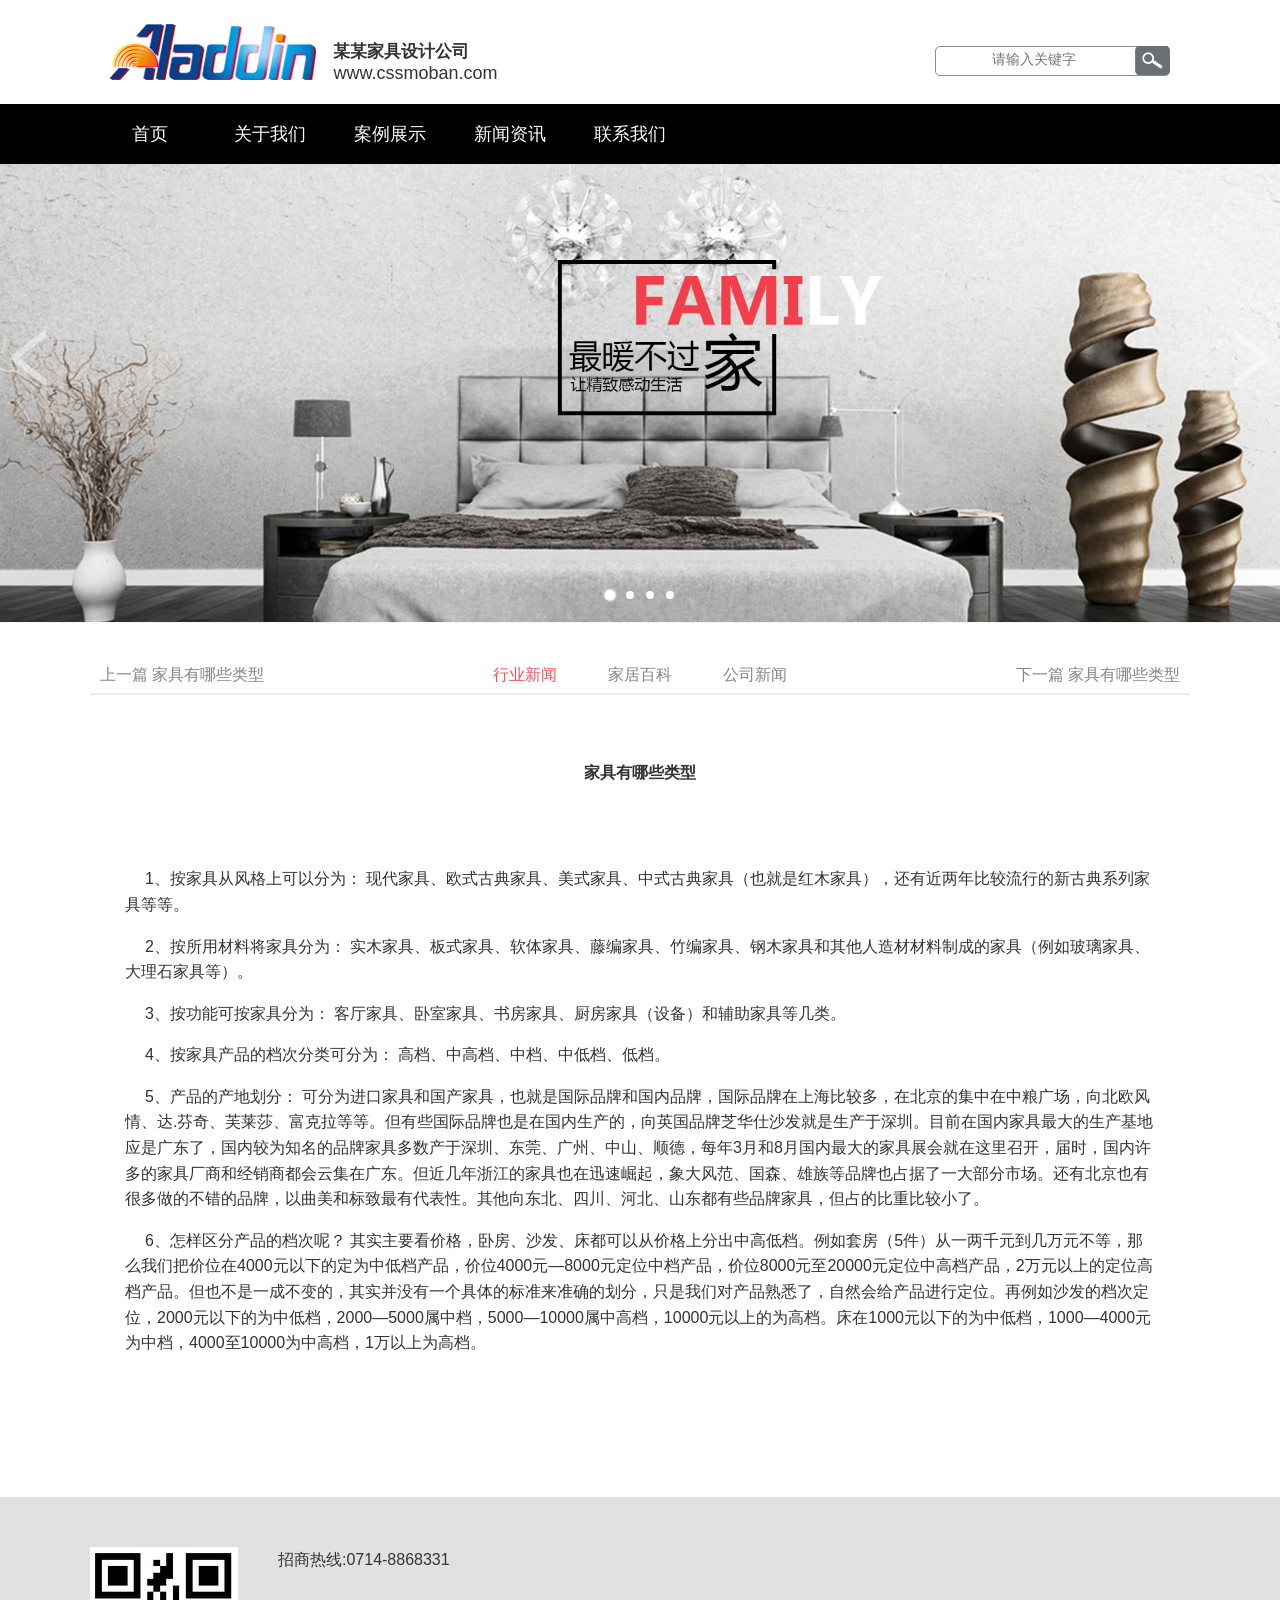
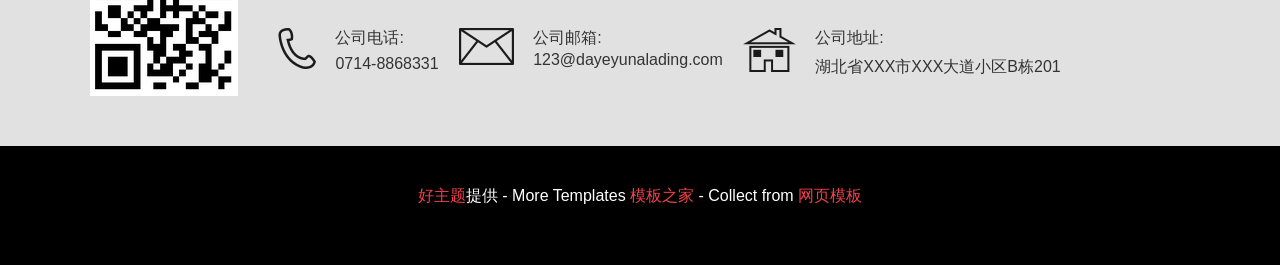
<file: xyzs.web/templatehtml/article_list_content.html>
<!DOCTYPE html>
<html lang="zh-cn">
<head>
    <title>某某家具设计公司企业官网-模板之家</title>
    ﻿<meta charset="UTF-8">
<meta http-equiv="X-UA-Compatible" content="IE=edge" />
<meta name="format-detection" content="telephone=no">
<meta name="renderer" content="webkit">
<meta name="viewport" content="width=device-width,initial-scale=1,maximum-scale=1,user-scalable=no">
<meta http-equiv="Cache-Control" content="no-siteapp" />
<link rel="alternate icon" type="image/png" href="images/favicon.png">
<link rel='icon' href='favicon.ico' type='image/x-ico' />
<meta name="description" content="" />
<meta name="keywords" content="" />
<link rel="stylesheet" href="css/default.min.css?t=227" />
<!--[if (gte IE 9)|!(IE)]><!-->
<script type="text/javascript" src="lib/jquery/jquery.min.js"></script>
<!--<![endif]-->
<!--[if lte IE 8 ]>
<script src="http://libs.baidu.com/jquery/1.11.3/jquery.min.js"></script>
<script src="http://cdn.staticfile.org/modernizr/2.8.3/modernizr.js"></script>
<script src="lib/amazeui/amazeui.ie8polyfill.min.js"></script>
<![endif]-->
<script type="text/javascript" src="lib/handlebars/handlebars.min.js"></script>
<script type="text/javascript" src="lib/iscroll/iscroll-probe.js"></script>
<script type="text/javascript" src="lib/amazeui/amazeui.min.js"></script>
<script type="text/javascript" src="lib/raty/jquery.raty.js"></script>
<script type="text/javascript" src="js/main.min.js?t=1"></script>
</head>
<body>
<header>
    <div class="header-top">
        <div class="width-center">
            <div class="header-logo "><img src="images/logo.png" alt=""></div>
            <div class="header-title div-inline">
                <strong>某某家具设计公司</strong>
                <span>www.cssmoban.com</span>
            </div>

            <div class="search-box div-inline">
                <div class="input-box"><input type="text" name="" placeholder="             请输入关键字"></div>
                <div class="search-botton"></div>
            </div>
        </div>
    </div>
    <div class="header-nav">
        <button class="am-show-sm-only am-collapsed font f-btn" data-am-collapse="{target: '.header-nav'}">Menu <i
                class="am-icon-bars"></i></button>
        <nav>
        <ul class="header-nav-ul am-collapse am-in">
            <li class="on"><a href="index.html" name="index">首页</a></li>
            <li><a href="about.html" name="about">关于我们</a></li>
            <li><a href="productlist.html" name="show">案例展示</a></li>
            <li><a href="article_list.html" name="new">新闻资讯</a></li>
            <li><a href="contact.html" name="message">联系我们</a>
                <div class="secondary-menu">

                    <ul><li><a href="message.html" class="message"></a></li></ul>
                </div>
            </li>
        </ul>




        </nav>
    </div>

</header>
<div class="am-slider am-slider-default" data-am-flexslider="{playAfterPaused: 8000}">
    <ul class="am-slides">
        <li><img src="images/banner.jpg" alt="" ></li>
        <li><img src="images/banner.jpg" alt="" ></li>
        <li><img src="images/banner.jpg" alt="" ></li>
        <li><img src="images/banner.jpg" alt="" ></li>
    </ul>
</div>
<div>
    <header class="header-article-list">
        <div class="article-position">
          <a  href="article_list_content.html">
              <span>上一篇</span>
              <span>家具有哪些类型</span>
          </a>
        </div>
        <ul>
            <li class="article-on"><a href="article_list.html">行业新闻</a></li>
            <li><a href="article_list.html">家居百科</a></li>
            <li><a href="article_list.html">公司新闻</a></li>
        </ul>
        <div class="article-more-btn">
            <a href="article_list_content.html">
                <span>下一篇</span>
                <span>家具有哪些类型</span>
            </a>
        </div>
    </header>

    <section class="article-content">
            <h4>家具有哪些类型</h4>
        <main>
            <p>1、按家具从风格上可以分为：

                现代家具、欧式古典家具、美式家具、中式古典家具（也就是红木家具），还有近两年比较流行的新古典系列家具等等。
            </p>

            <p>2、按所用材料将家具分为：

                实木家具、板式家具、软体家具、藤编家具、竹编家具、钢木家具和其他人造材材料制成的家具（例如玻璃家具、大理石家具等）。
            </p>
            <p>
                3、按功能可按家具分为：

                客厅家具、卧室家具、书房家具、厨房家具（设备）和辅助家具等几类。
            </p>
            <p>
                4、按家具产品的档次分类可分为：

                高档、中高档、中档、中低档、低档。
            </p>

            <p>
                5、产品的产地划分：

                可分为进口家具和国产家具，也就是国际品牌和国内品牌，国际品牌在上海比较多，在北京的集中在中粮广场，向北欧风情、达.芬奇、芙莱莎、富克拉等等。但有些国际品牌也是在国内生产的，向英国品牌芝华仕沙发就是生产于深圳。目前在国内家具最大的生产基地应是广东了，国内较为知名的品牌家具多数产于深圳、东莞、广州、中山、顺德，每年3月和8月国内最大的家具展会就在这里召开，届时，国内许多的家具厂商和经销商都会云集在广东。但近几年浙江的家具也在迅速崛起，象大风范、国森、雄族等品牌也占据了一大部分市场。还有北京也有很多做的不错的品牌，以曲美和标致最有代表性。其他向东北、四川、河北、山东都有些品牌家具，但占的比重比较小了。

            </p>
            <p> 6、怎样区分产品的档次呢？
                其实主要看价格，卧房、沙发、床都可以从价格上分出中高低档。例如套房（5件）从一两千元到几万元不等，那么我们把价位在4000元以下的定为中低档产品，价位4000元—8000元定位中档产品，价位8000元至20000元定位中高档产品，2万元以上的定位高档产品。但也不是一成不变的，其实并没有一个具体的标准来准确的划分，只是我们对产品熟悉了，自然会给产品进行定位。再例如沙发的档次定位，2000元以下的为中低档，2000—5000属中档，5000—10000属中高档，10000元以上的为高档。床在1000元以下的为中低档，1000—4000元为中档，4000至10000为中高档，1万以上为高档。

            </p>
        </main>
    </section>
</div>
﻿<footer>
    <div>
        <div class="footer-info">
            <div class="footer-content">
                <img src="images/qccode.png" alt="">
               <div>
                <p>招商热线:0714-8868331</p>
                <div class="footer-box">
                    <i class="icon-tel"></i>
                    <span>公司电话:</span>
                    <span>0714-8868331</span>
                </div>
                <div class="footer-box">
                    <i class="icon-email"></i>
                    <span>公司邮箱:</span>
                    <span>123@dayeyunalading.com</span>
                </div>
                <div class="footer-box">
                    <i class="icon-address"></i>
                    <span>公司地址:</span>
                    <span>湖北省XXX市XXX大道小区B栋201</span>
                </div>
               </div>
            </div>
        </div>
        <style>
        .footer-bottom a{color:#F1404B}
        </style>
        <div class="footer-bottom"><div style="text-align:center;color:#fff;line-height:100px;"><span><a href="http://www.haothemes.com/" target="_blank" title="好主题">好主题</a>提供 - More Templates <a href="http://www.cssmoban.com/" target="_blank" title="模板之家">模板之家</a> - Collect from <a href="http://www.cssmoban.com/" title="网页模板" target="_blank">网页模板</a></span></div></div>
    </div>
</footer>
</body>
</html>
</file>
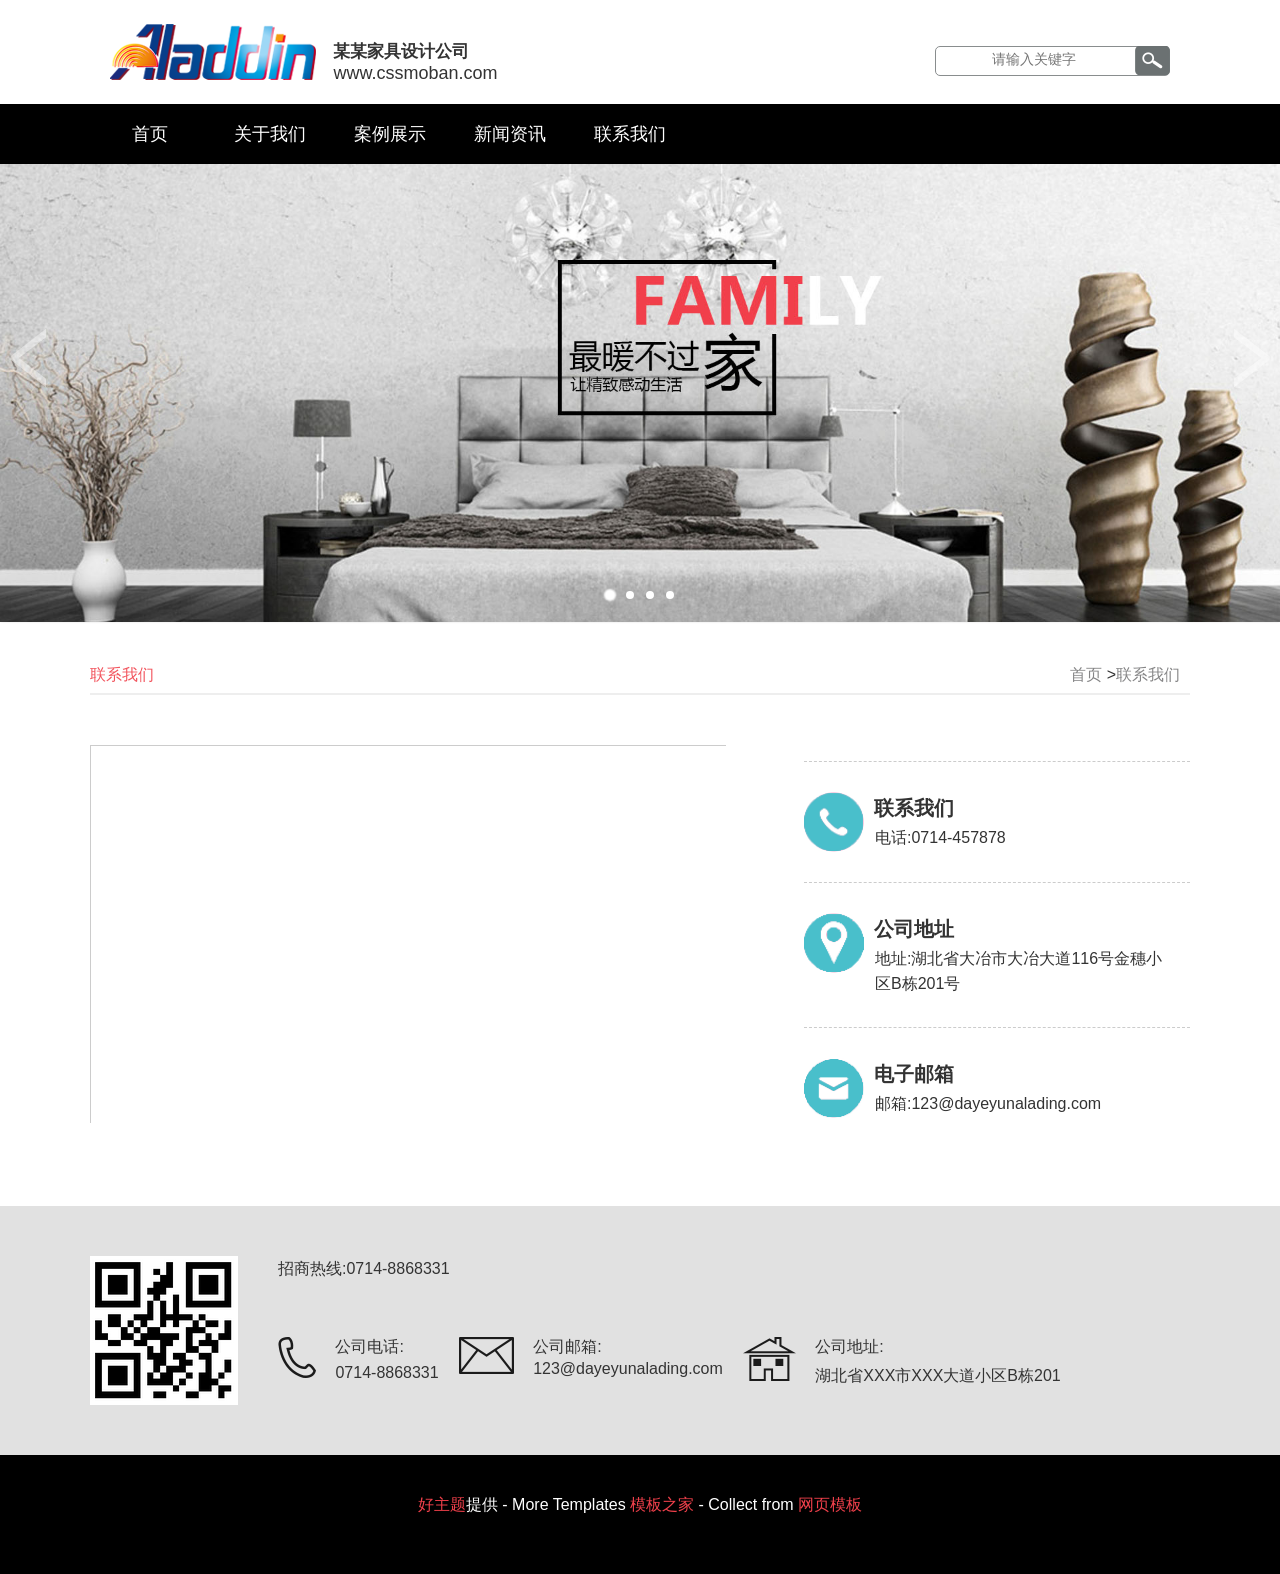
<file: xyzs.web/templatehtml/contact.html>
<!DOCTYPE html>
<html lang="zh-cn">
<head>
    <title>某某家具设计公司企业官网-模板之家</title>
    ﻿<meta charset="UTF-8">
<meta http-equiv="X-UA-Compatible" content="IE=edge" />
<meta name="format-detection" content="telephone=no">
<meta name="renderer" content="webkit">
<meta name="viewport" content="width=device-width,initial-scale=1,maximum-scale=1,user-scalable=no">
<meta http-equiv="Cache-Control" content="no-siteapp" />
<link rel="alternate icon" type="image/png" href="images/favicon.png">
<link rel='icon' href='favicon.ico' type='image/x-ico' />
<meta name="description" content="" />
<meta name="keywords" content="" />
<link rel="stylesheet" href="css/default.min.css?t=227" />
<!--[if (gte IE 9)|!(IE)]><!-->
<script type="text/javascript" src="lib/jquery/jquery.min.js"></script>
<!--<![endif]-->
<!--[if lte IE 8 ]>
<script src="http://libs.baidu.com/jquery/1.11.3/jquery.min.js"></script>
<script src="http://cdn.staticfile.org/modernizr/2.8.3/modernizr.js"></script>
<script src="lib/amazeui/amazeui.ie8polyfill.min.js"></script>
<![endif]-->
<script type="text/javascript" src="lib/handlebars/handlebars.min.js"></script>
<script type="text/javascript" src="lib/iscroll/iscroll-probe.js"></script>
<script type="text/javascript" src="lib/amazeui/amazeui.min.js"></script>
<script type="text/javascript" src="lib/raty/jquery.raty.js"></script>
<script type="text/javascript" src="js/main.min.js?t=1"></script>
</head>
<body>
<header>
    <div class="header-top">
        <div class="width-center">
            <div class="header-logo "><img src="images/logo.png" alt=""></div>
            <div class="header-title div-inline">
                <strong>某某家具设计公司</strong>
                <span>www.cssmoban.com</span>
            </div>

            <div class="search-box div-inline">
                <div class="input-box"><input type="text" name="" placeholder="             请输入关键字"></div>
                <div class="search-botton"></div>
            </div>
        </div>
    </div>
    <div class="header-nav">
        <button class="am-show-sm-only am-collapsed font f-btn" data-am-collapse="{target: '.header-nav'}">Menu <i
                class="am-icon-bars"></i></button>
        <nav>
        <ul class="header-nav-ul am-collapse am-in">
            <li class="on"><a href="index.html" name="index">首页</a></li>
            <li><a href="about.html" name="about">关于我们</a></li>
            <li><a href="productlist.html" name="show">案例展示</a></li>
            <li><a href="article_list.html" name="new">新闻资讯</a></li>
            <li><a href="contact.html" name="message">联系我们</a>
                <div class="secondary-menu">

                    <ul><li><a href="message.html" class="message"></a></li></ul>
                </div>
            </li>
        </ul>




        </nav>
    </div>

</header>
<div class="am-slider am-slider-default" data-am-flexslider="{playAfterPaused: 8000}">
    <ul class="am-slides">
        <li><img src="images/banner.jpg" alt="" ></li>
        <li><img src="images/banner.jpg" alt="" ></li>
        <li><img src="images/banner.jpg" alt="" ></li>
        <li><img src="images/banner.jpg" alt="" ></li>
    </ul>
</div>
<div>
    <header class="header-article-list">
        <div class="contact-left">联系我们</div>
        <div class="contact-right">
            <a href="index.html">首页 </a>&#62;<a href="#">联系我们</a>
        </div>
    </header>

    <main class="contact">
        <iframe src="map.html" width="636" height="378" frameborder="0" scrolling="no"></iframe>
        <ul>
            <li>
                <span><img src="images/contact1.png"/></span>
                <h2>联系我们</h2>
                <p>电话:0714-457878</p>
            </li>
            <li>
                <span><img src="images/contact2.png"/></span>
                <h2>公司地址</h2>
                <p>地址:湖北省大冶市大冶大道116号金穗小区B栋201号</p>
            </li>
            <li>
                <span><img src="images/contact3.png"/></span>
                <h2>电子邮箱</h2>
                <p>邮箱:123@dayeyunalading.com</p>
            </li>
        </ul>
    </main>
</div>
﻿<footer>
    <div>
        <div class="footer-info">
            <div class="footer-content">
                <img src="images/qccode.png" alt="">
               <div>
                <p>招商热线:0714-8868331</p>
                <div class="footer-box">
                    <i class="icon-tel"></i>
                    <span>公司电话:</span>
                    <span>0714-8868331</span>
                </div>
                <div class="footer-box">
                    <i class="icon-email"></i>
                    <span>公司邮箱:</span>
                    <span>123@dayeyunalading.com</span>
                </div>
                <div class="footer-box">
                    <i class="icon-address"></i>
                    <span>公司地址:</span>
                    <span>湖北省XXX市XXX大道小区B栋201</span>
                </div>
               </div>
            </div>
        </div>
        <style>
        .footer-bottom a{color:#F1404B}
        </style>
        <div class="footer-bottom"><div style="text-align:center;color:#fff;line-height:100px;"><span><a href="http://www.haothemes.com/" target="_blank" title="好主题">好主题</a>提供 - More Templates <a href="http://www.cssmoban.com/" target="_blank" title="模板之家">模板之家</a> - Collect from <a href="http://www.cssmoban.com/" title="网页模板" target="_blank">网页模板</a></span></div></div>
    </div>
</footer>
</body>
</html>
</file>
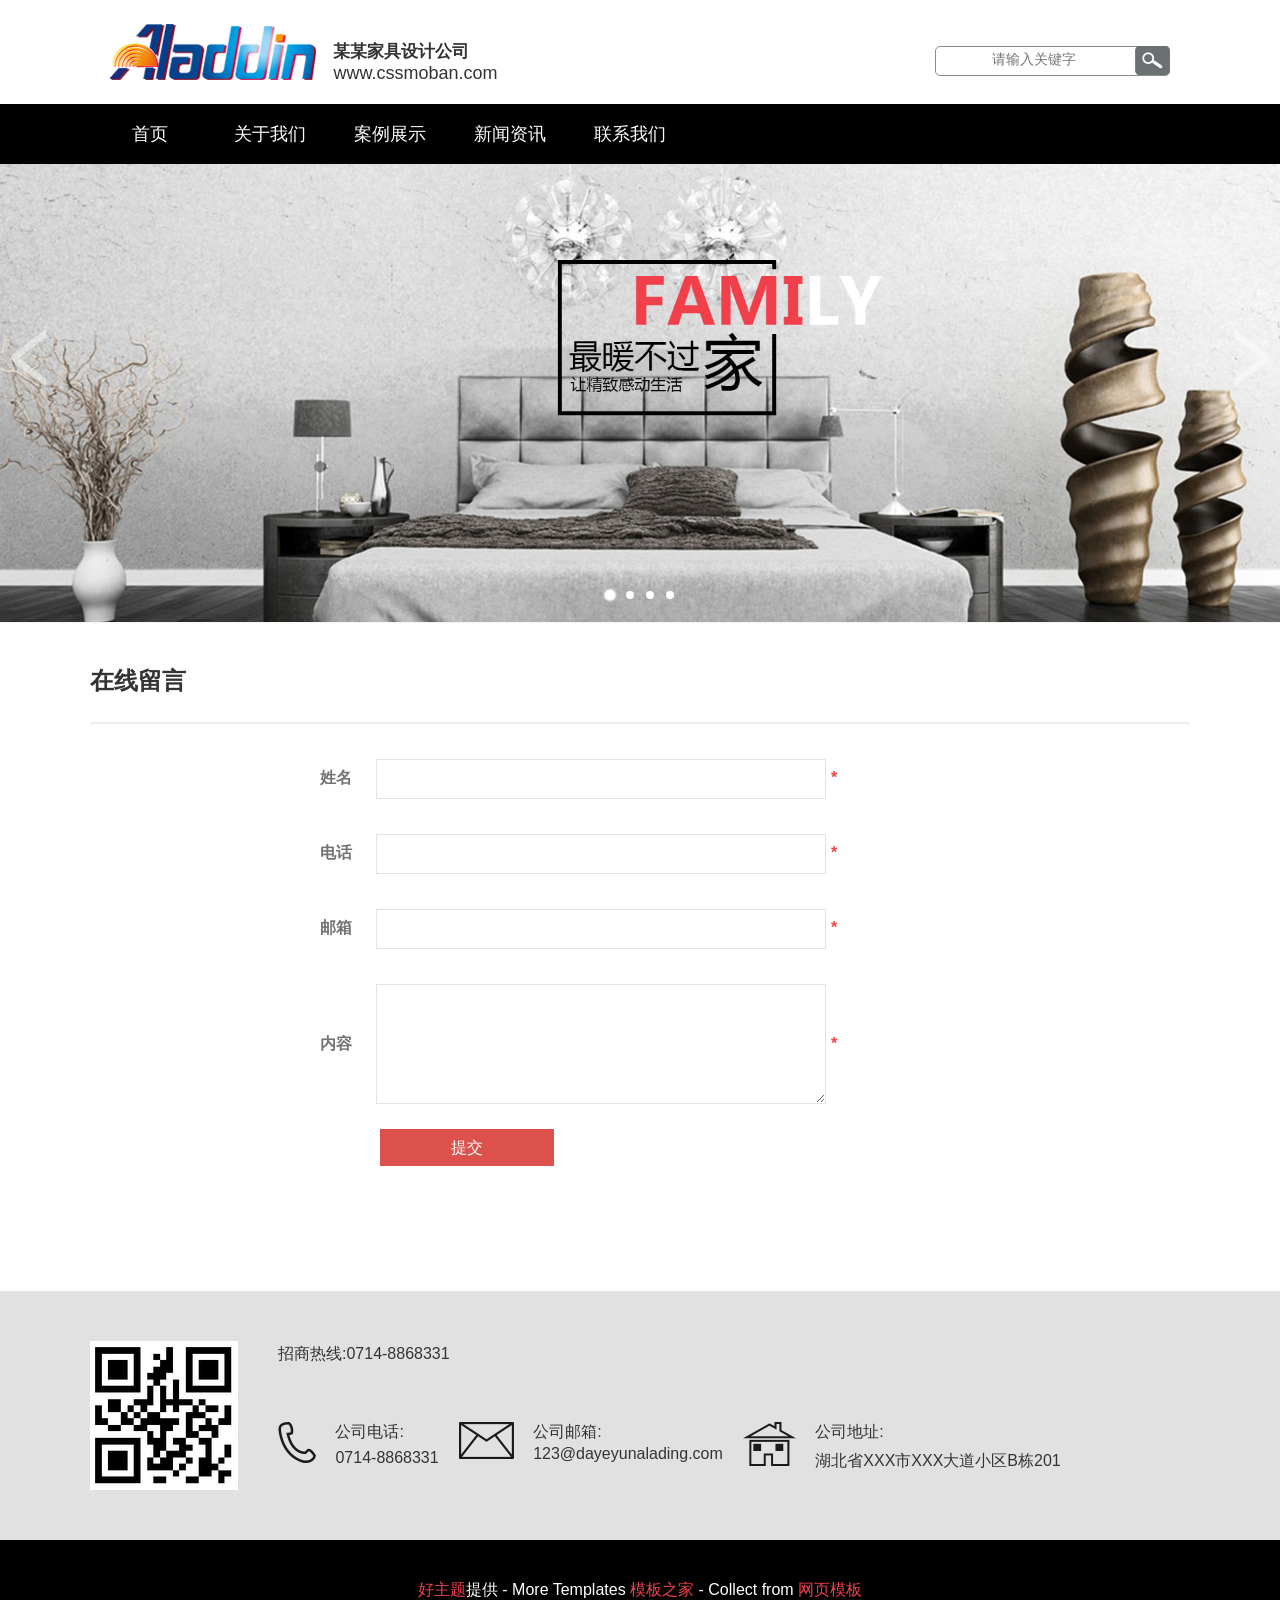
<file: xyzs.web/templatehtml/message.html>
<!DOCTYPE html>
<html lang="zh-cn">
<head>
    <title>某某家具设计公司企业官网-模板之家</title>
    ﻿<meta charset="UTF-8">
<meta http-equiv="X-UA-Compatible" content="IE=edge" />
<meta name="format-detection" content="telephone=no">
<meta name="renderer" content="webkit">
<meta name="viewport" content="width=device-width,initial-scale=1,maximum-scale=1,user-scalable=no">
<meta http-equiv="Cache-Control" content="no-siteapp" />
<link rel="alternate icon" type="image/png" href="images/favicon.png">
<link rel='icon' href='favicon.ico' type='image/x-ico' />
<meta name="description" content="" />
<meta name="keywords" content="" />
<link rel="stylesheet" href="css/default.min.css?t=227" />
<!--[if (gte IE 9)|!(IE)]><!-->
<script type="text/javascript" src="lib/jquery/jquery.min.js"></script>
<!--<![endif]-->
<!--[if lte IE 8 ]>
<script src="http://libs.baidu.com/jquery/1.11.3/jquery.min.js"></script>
<script src="http://cdn.staticfile.org/modernizr/2.8.3/modernizr.js"></script>
<script src="lib/amazeui/amazeui.ie8polyfill.min.js"></script>
<![endif]-->
<script type="text/javascript" src="lib/handlebars/handlebars.min.js"></script>
<script type="text/javascript" src="lib/iscroll/iscroll-probe.js"></script>
<script type="text/javascript" src="lib/amazeui/amazeui.min.js"></script>
<script type="text/javascript" src="lib/raty/jquery.raty.js"></script>
<script type="text/javascript" src="js/main.min.js?t=1"></script>
</head>
<body>
<header>
    <div class="header-top">
        <div class="width-center">
            <div class="header-logo "><img src="images/logo.png" alt=""></div>
            <div class="header-title div-inline">
                <strong>某某家具设计公司</strong>
                <span>www.cssmoban.com</span>
            </div>

            <div class="search-box div-inline">
                <div class="input-box"><input type="text" name="" placeholder="             请输入关键字"></div>
                <div class="search-botton"></div>
            </div>
        </div>
    </div>
    <div class="header-nav">
        <button class="am-show-sm-only am-collapsed font f-btn" data-am-collapse="{target: '.header-nav'}">Menu <i
                class="am-icon-bars"></i></button>
        <nav>
        <ul class="header-nav-ul am-collapse am-in">
            <li class="on"><a href="index.html" name="index">首页</a></li>
            <li><a href="about.html" name="about">关于我们</a></li>
            <li><a href="productlist.html" name="show">案例展示</a></li>
            <li><a href="article_list.html" name="new">新闻资讯</a></li>
            <li><a href="contact.html" name="message">联系我们</a>
                <div class="secondary-menu">

                    <ul><li><a href="message.html" class="message"></a></li></ul>
                </div>
            </li>
        </ul>




        </nav>
    </div>

</header>
<div class="am-slider am-slider-default" data-am-flexslider="{playAfterPaused: 8000}">
    <ul class="am-slides">
        <li><img src="images/banner.jpg" alt="" ></li>
        <li><img src="images/banner.jpg" alt="" ></li>
        <li><img src="images/banner.jpg" alt="" ></li>
        <li><img src="images/banner.jpg" alt="" ></li>
    </ul>
</div>
<div>
    <header class="header-article-list">
        <h1>在线留言</h1>

    </header>
<div>
   <form class="message-form" method="post" >

       <label>姓名
           <input type="text" name="username">
           <span>*</span>
       </label>


       <label>电话
           <input type="text" name="tel">
           <span>*</span>
       </label>


       <label>邮箱
           <input type="email" name="email">
           <span>*</span>
       </label>


       <label>内容
           <textarea></textarea>
           <span>*</span>
       </label>


       <button type="button" class="am-btn am-btn-danger">提交</button>
   </form>
</div>
</div>
﻿<footer>
    <div>
        <div class="footer-info">
            <div class="footer-content">
                <img src="images/qccode.png" alt="">
               <div>
                <p>招商热线:0714-8868331</p>
                <div class="footer-box">
                    <i class="icon-tel"></i>
                    <span>公司电话:</span>
                    <span>0714-8868331</span>
                </div>
                <div class="footer-box">
                    <i class="icon-email"></i>
                    <span>公司邮箱:</span>
                    <span>123@dayeyunalading.com</span>
                </div>
                <div class="footer-box">
                    <i class="icon-address"></i>
                    <span>公司地址:</span>
                    <span>湖北省XXX市XXX大道小区B栋201</span>
                </div>
               </div>
            </div>
        </div>
        <style>
        .footer-bottom a{color:#F1404B}
        </style>
        <div class="footer-bottom"><div style="text-align:center;color:#fff;line-height:100px;"><span><a href="http://www.haothemes.com/" target="_blank" title="好主题">好主题</a>提供 - More Templates <a href="http://www.cssmoban.com/" target="_blank" title="模板之家">模板之家</a> - Collect from <a href="http://www.cssmoban.com/" title="网页模板" target="_blank">网页模板</a></span></div></div>
    </div>
</footer>
</body>
</html>
</file>
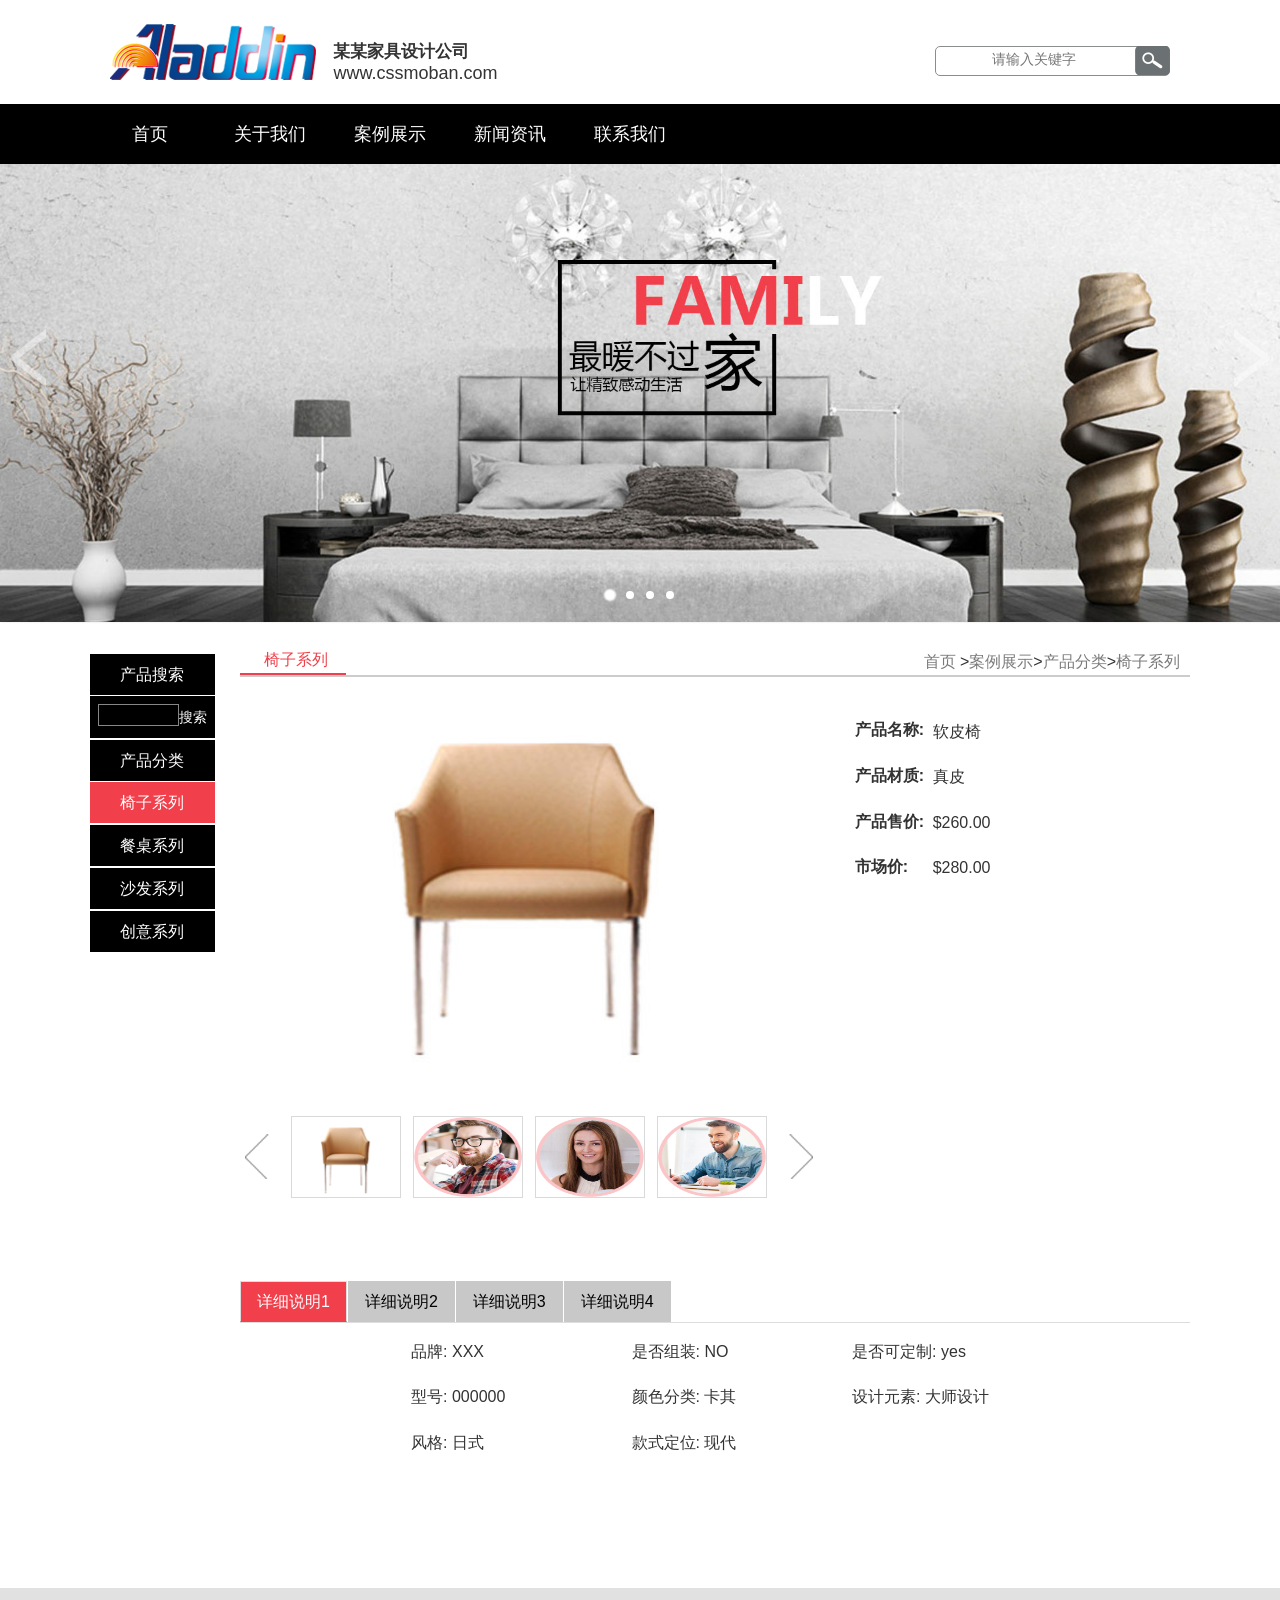
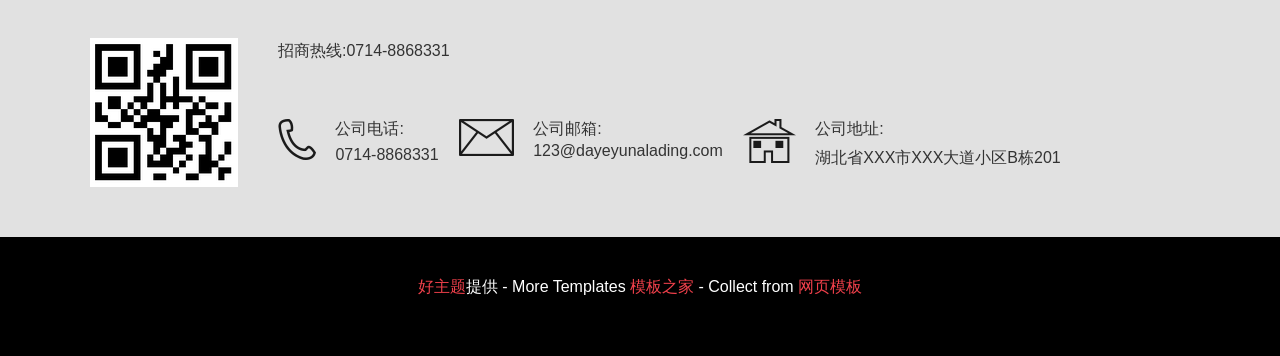
<file: xyzs.web/templatehtml/productdetails.html>
<!DOCTYPE html>
<html lang="zh-cn">
<head>
    <title>某某家具设计公司企业官网-模板之家</title>
    ﻿<meta charset="UTF-8">
<meta http-equiv="X-UA-Compatible" content="IE=edge" />
<meta name="format-detection" content="telephone=no">
<meta name="renderer" content="webkit">
<meta name="viewport" content="width=device-width,initial-scale=1,maximum-scale=1,user-scalable=no">
<meta http-equiv="Cache-Control" content="no-siteapp" />
<link rel="alternate icon" type="image/png" href="images/favicon.png">
<link rel='icon' href='favicon.ico' type='image/x-ico' />
<meta name="description" content="" />
<meta name="keywords" content="" />
<link rel="stylesheet" href="css/default.min.css?t=227" />
<!--[if (gte IE 9)|!(IE)]><!-->
<script type="text/javascript" src="lib/jquery/jquery.min.js"></script>
<!--<![endif]-->
<!--[if lte IE 8 ]>
<script src="http://libs.baidu.com/jquery/1.11.3/jquery.min.js"></script>
<script src="http://cdn.staticfile.org/modernizr/2.8.3/modernizr.js"></script>
<script src="lib/amazeui/amazeui.ie8polyfill.min.js"></script>
<![endif]-->
<script type="text/javascript" src="lib/handlebars/handlebars.min.js"></script>
<script type="text/javascript" src="lib/iscroll/iscroll-probe.js"></script>
<script type="text/javascript" src="lib/amazeui/amazeui.min.js"></script>
<script type="text/javascript" src="lib/raty/jquery.raty.js"></script>
<script type="text/javascript" src="js/main.min.js?t=1"></script>
</head>
<body>
<header>
    <div class="header-top">
        <div class="width-center">
            <div class="header-logo "><img src="images/logo.png" alt=""></div>
            <div class="header-title div-inline">
                <strong>某某家具设计公司</strong>
                <span>www.cssmoban.com</span>
            </div>

            <div class="search-box div-inline">
                <div class="input-box"><input type="text" name="" placeholder="             请输入关键字"></div>
                <div class="search-botton"></div>
            </div>
        </div>
    </div>
    <div class="header-nav">
        <button class="am-show-sm-only am-collapsed font f-btn" data-am-collapse="{target: '.header-nav'}">Menu <i
                class="am-icon-bars"></i></button>
        <nav>
        <ul class="header-nav-ul am-collapse am-in">
            <li class="on"><a href="index.html" name="index">首页</a></li>
            <li><a href="about.html" name="about">关于我们</a></li>
            <li><a href="productlist.html" name="show">案例展示</a></li>
            <li><a href="article_list.html" name="new">新闻资讯</a></li>
            <li><a href="contact.html" name="message">联系我们</a>
                <div class="secondary-menu">

                    <ul><li><a href="message.html" class="message"></a></li></ul>
                </div>
            </li>
        </ul>




        </nav>
    </div>

</header>
<div class="am-slider am-slider-default" data-am-flexslider="{playAfterPaused: 8000}">
    <ul class="am-slides">
        <li><img src="images/banner.jpg" alt="" ></li>
        <li><img src="images/banner.jpg" alt="" ></li>
        <li><img src="images/banner.jpg" alt="" ></li>
        <li><img src="images/banner.jpg" alt="" ></li>
    </ul>
</div>
<section class="pro-list">
    <aside class="pro-leftsidebar">
        <ul>
            <li>
                <a>产品搜索</a>
                <ul id="pro-search">
                    <li><a><input type="text"  class="pro-search"><a class="pro-search-btn">搜索</a></a></li>
                </ul>
            </li>
            <li>
                <a>产品分类</a>
                <ul id="pro-category">
                    <li class="on"><a href="#">椅子系列</a></li>
                    <li><a href="#">餐桌系列</a></li>
                    <li><a href="#">沙发系列</a></li>
                    <li><a href="#">创意系列</a></li>
                </ul>
            </li>
        </ul>
    </aside>

    <aside class="pro-rightsidebar">
        <header>
            <p></p>
            <span>椅子系列</span>
            <div class="product-nav"><a href="index.html">首页 </a>&#62;<a href="#">案例展示</a>&#62;<a>产品分类</a>&#62;<a>椅子系列</a></div>
        </header>
        <main>
            <div class="pro-right-left">
                <div class="pro-details-img"><img src="images/proimg.jpg"></div>
                <div class="pro-detalis-carousel">
                    <div class="am-slider am-slider-default am-slider-carousel" data-am-flexslider="{itemWidth: 112, itemMargin: 4,move:5,  controlNav: false ,  slideshow: true}">
                        <ul class="am-slides pro-details">
                            <li><img src="images/procarousel.png" /></li>
                            <li><img src="images/team1.png" /></li>
                            <li><img src="images/team2.png" /></li>
                            <li><img src="images/team3.png" /></li>
                            <li><img src="images/team4.png" /></li>
                            <li><img src="images/procarousel.png" /></li>
                            <li><img src="images/procarousel.png" /></li>
                        </ul>
                    </div>
                </div>
            </div>
            <div class="pro-right-right">
                <ul class="pro-right-info-constant">
                    <li>产品名称:</li>
                    <li>产品材质:</li>
                    <li>产品售价:</li>
                    <li>市场价:</li>
                </ul>
                <ul class="pro-right-info-variable">
                    <li>软皮椅</li>
                    <li>真皮</li>
                    <li>$260.00</li>
                    <li>$280.00</li>
                </ul>
            </div>

            <div class="am-tabs pro-tabs" data-am-tabs>
                <ul class="am-tabs-nav am-nav am-nav-tabs">
                    <li class="am-active"><a href="#tab1">详细说明1</a></li>
                    <li><a href="#tab2">详细说明2</a></li>
                    <li><a href="#tab3">详细说明3</a></li>
                    <li><a href="#tab4">详细说明4</a></li>
                </ul>

                <div class="am-tabs-bd">
                    <div class="am-tab-panel am-active" id="tab1">
                        <ul>
                            <li>
                                <span class="pro-tabs-constant">品牌:</span>
                                <span class="pro-tabs-variable">XXX</span>
                            </li>
                            <li>
                                <span class="pro-tabs-constant">是否组装:</span>
                                <span class="pro-tabs-variable">NO</span>
                            </li>
                            <li>
                                <span class="pro-tabs-constant">是否可定制:</span>
                                <span class="pro-tabs-variable">yes</span>
                            </li>
                            <li>
                                <span class="pro-tabs-constant">型号:</span>
                                <span class="pro-tabs-variable">000000</span>
                            </li>
                            <li>
                                <span class="pro-tabs-constant">颜色分类:</span>
                                <span class="pro-tabs-variable">卡其</span>
                            </li>
                            <li>
                                <span class="pro-tabs-constant">设计元素:</span>
                                <span class="pro-tabs-variable">大师设计</span>
                            </li> <li>
                            <span class="pro-tabs-constant">风格:</span>
                            <span class="pro-tabs-variable">日式</span>
                        </li>
                            <li>
                                <span class="pro-tabs-constant">款式定位:</span>
                                <span class="pro-tabs-variable">现代</span>
                            </li>
                        </ul>
                    </div>
                    <div class="am-tab-panel" id="tab2">2</div>
                    <div class="am-tab-panel" id="tab3">3</div>
                    <div class="am-tab-panel" id="tab4">4</div>
                </div>
            </div>
        </main>
    </aside>


</section>

﻿<footer>
    <div>
        <div class="footer-info">
            <div class="footer-content">
                <img src="images/qccode.png" alt="">
               <div>
                <p>招商热线:0714-8868331</p>
                <div class="footer-box">
                    <i class="icon-tel"></i>
                    <span>公司电话:</span>
                    <span>0714-8868331</span>
                </div>
                <div class="footer-box">
                    <i class="icon-email"></i>
                    <span>公司邮箱:</span>
                    <span>123@dayeyunalading.com</span>
                </div>
                <div class="footer-box">
                    <i class="icon-address"></i>
                    <span>公司地址:</span>
                    <span>湖北省XXX市XXX大道小区B栋201</span>
                </div>
               </div>
            </div>
        </div>
        <style>
        .footer-bottom a{color:#F1404B}
        </style>
        <div class="footer-bottom"><div style="text-align:center;color:#fff;line-height:100px;"><span><a href="http://www.haothemes.com/" target="_blank" title="好主题">好主题</a>提供 - More Templates <a href="http://www.cssmoban.com/" target="_blank" title="模板之家">模板之家</a> - Collect from <a href="http://www.cssmoban.com/" title="网页模板" target="_blank">网页模板</a></span></div></div>
    </div>
</footer>

</body>

</html>
</file>
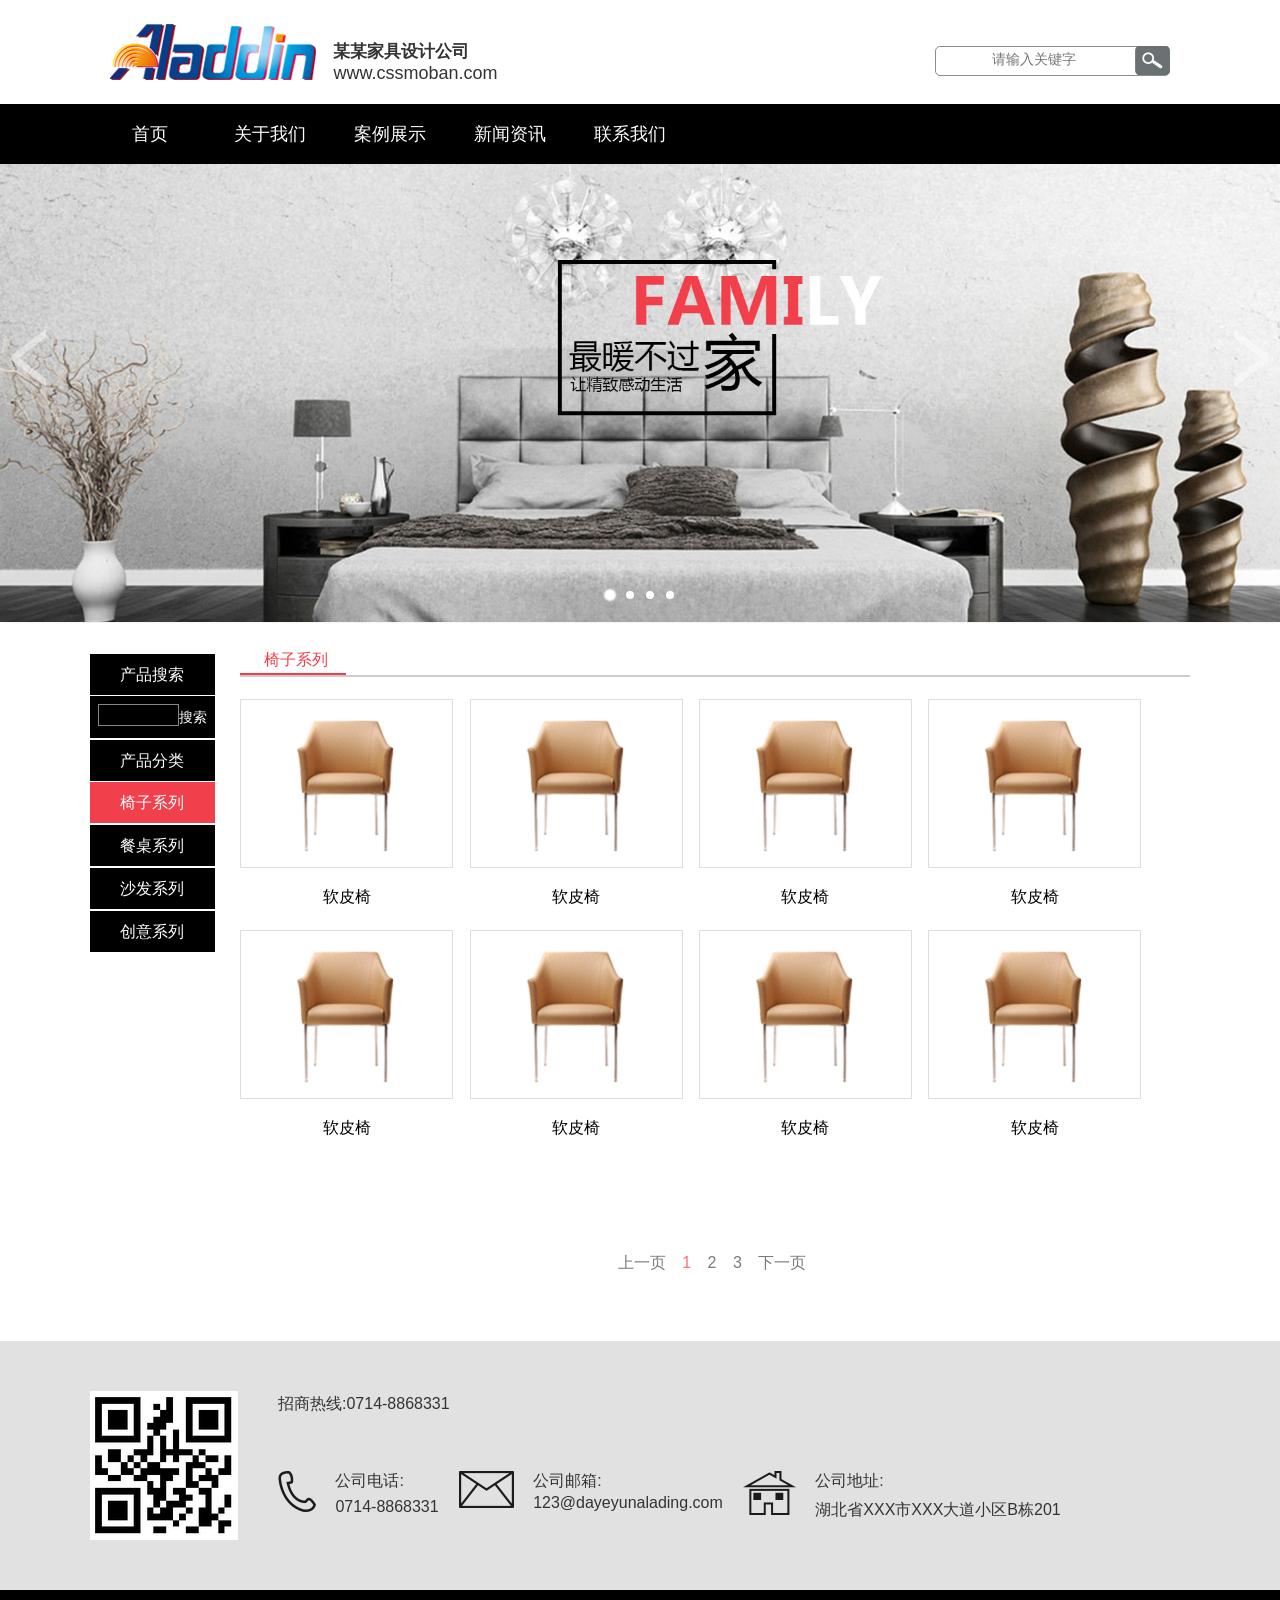
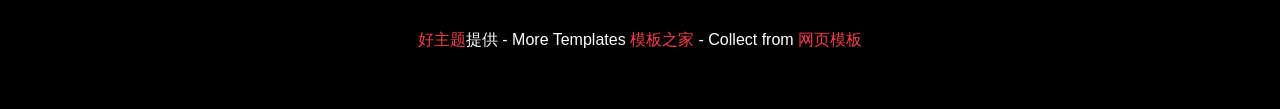
<file: xyzs.web/templatehtml/productlist.html>
<!DOCTYPE html>
<html lang="zh-cn">
<head>
    <title>某某家具设计公司企业官网-模板之家</title>
    ﻿<meta charset="UTF-8">
<meta http-equiv="X-UA-Compatible" content="IE=edge" />
<meta name="format-detection" content="telephone=no">
<meta name="renderer" content="webkit">
<meta name="viewport" content="width=device-width,initial-scale=1,maximum-scale=1,user-scalable=no">
<meta http-equiv="Cache-Control" content="no-siteapp" />
<link rel="alternate icon" type="image/png" href="images/favicon.png">
<link rel='icon' href='favicon.ico' type='image/x-ico' />
<meta name="description" content="" />
<meta name="keywords" content="" />
<link rel="stylesheet" href="css/default.min.css?t=227" />
<!--[if (gte IE 9)|!(IE)]><!-->
<script type="text/javascript" src="lib/jquery/jquery.min.js"></script>
<!--<![endif]-->
<!--[if lte IE 8 ]>
<script src="http://libs.baidu.com/jquery/1.11.3/jquery.min.js"></script>
<script src="http://cdn.staticfile.org/modernizr/2.8.3/modernizr.js"></script>
<script src="lib/amazeui/amazeui.ie8polyfill.min.js"></script>
<![endif]-->
<script type="text/javascript" src="lib/handlebars/handlebars.min.js"></script>
<script type="text/javascript" src="lib/iscroll/iscroll-probe.js"></script>
<script type="text/javascript" src="lib/amazeui/amazeui.min.js"></script>
<script type="text/javascript" src="lib/raty/jquery.raty.js"></script>
<script type="text/javascript" src="js/main.min.js?t=1"></script>
</head>
<body>
<header>
    <div class="header-top">
        <div class="width-center">
            <div class="header-logo "><img src="images/logo.png" alt=""></div>
            <div class="header-title div-inline">
                <strong>某某家具设计公司</strong>
                <span>www.cssmoban.com</span>
            </div>

            <div class="search-box div-inline">
                <div class="input-box"><input type="text" name="" placeholder="             请输入关键字"></div>
                <div class="search-botton"></div>
            </div>
        </div>
    </div>
    <div class="header-nav">
        <button class="am-show-sm-only am-collapsed font f-btn" data-am-collapse="{target: '.header-nav'}">Menu <i
                class="am-icon-bars"></i></button>
        <nav>
        <ul class="header-nav-ul am-collapse am-in">
            <li class="on"><a href="index.html" name="index">首页</a></li>
            <li><a href="about.html" name="about">关于我们</a></li>
            <li><a href="productlist.html" name="show">案例展示</a></li>
            <li><a href="article_list.html" name="new">新闻资讯</a></li>
            <li><a href="contact.html" name="message">联系我们</a>
                <div class="secondary-menu">

                    <ul><li><a href="message.html" class="message"></a></li></ul>
                </div>
            </li>
        </ul>




        </nav>
    </div>

</header>
<div class="am-slider am-slider-default" data-am-flexslider="{playAfterPaused: 8000}">
    <ul class="am-slides">
        <li><img src="images/banner.jpg" alt="" ></li>
        <li><img src="images/banner.jpg" alt="" ></li>
        <li><img src="images/banner.jpg" alt="" ></li>
        <li><img src="images/banner.jpg" alt="" ></li>
    </ul>
</div>
<section class="pro-list">
    <aside class="pro-leftsidebar">
        <ul>
            <li>
                <a>产品搜索</a>
                <ul id="pro-search">
                    <li><a><input type="text"  class="pro-search"><a class="pro-search-btn">搜索</a></a></li>
                </ul>
            </li>
            <li>
                <a>产品分类</a>
                <ul id="pro-category">
                    <li class="on"><a href="#">椅子系列</a></li>
                    <li><a href="#">餐桌系列</a></li>
                    <li><a href="#">沙发系列</a></li>
                    <li><a href="#">创意系列</a></li>
                </ul>
            </li>
        </ul>
    </aside>

    <aside class="pro-rightsidebar">
        <header>

                    <p></p>
            <span>椅子系列</span>
        </header>
        <ul>
            <li >
                <a href="productdetails.html">
                <div class="img-box">
                    <img src="images/pro1.png">
                    <p>软皮椅</p>
                </div>
                </a>
            </li>

            <li>
                <a href="productdetails.html">
                    <div class="img-box">
                        <img src="images/pro1.png">
                        <p>软皮椅</p>
                    </div>
                </a>
            </li>

            <li>
                <a href="productdetails.html">
                    <div class="img-box">
                        <img src="images/pro1.png">
                        <p>软皮椅</p>
                    </div>
                </a>
            </li>

            <li>
                <a href="productdetails.html">
                    <div class="img-box">
                        <img src="images/pro1.png">
                        <p>软皮椅</p>
                    </div>
                </a>
            </li>

            <li>
                <a href="productdetails.html">
                    <div class="img-box">
                        <img src="images/pro1.png">
                        <p>软皮椅</p>
                    </div>
                </a>
            </li>

            <li>
                <a href="productdetails.html">
                    <div class="img-box">
                        <img src="images/pro1.png">
                        <p>软皮椅</p>
                    </div>
                </a>
            </li>

            <li>
                <a href="productdetails.html">
                    <div class="img-box">
                        <img src="images/pro1.png">
                        <p>软皮椅</p>
                    </div>
                </a>
            </li>

            <li>
                <a href="productdetails.html">
                    <div class="img-box">
                        <img src="images/pro1.png">
                        <p>软皮椅</p>
                    </div>
                </a>
            </li>
        </ul>
        <div class="pro_list_more_pages">
            <ul>
                <li><a>上一页</a></li>
                <li class="pro-list-current"><a>1</a></li>
                <li><a>2</a></li>
                <li><a>3</a></li>
                <li><a>下一页</a></li>
            </ul>
        </div>
    </aside>


</section>

﻿<footer>
    <div>
        <div class="footer-info">
            <div class="footer-content">
                <img src="images/qccode.png" alt="">
               <div>
                <p>招商热线:0714-8868331</p>
                <div class="footer-box">
                    <i class="icon-tel"></i>
                    <span>公司电话:</span>
                    <span>0714-8868331</span>
                </div>
                <div class="footer-box">
                    <i class="icon-email"></i>
                    <span>公司邮箱:</span>
                    <span>123@dayeyunalading.com</span>
                </div>
                <div class="footer-box">
                    <i class="icon-address"></i>
                    <span>公司地址:</span>
                    <span>湖北省XXX市XXX大道小区B栋201</span>
                </div>
               </div>
            </div>
        </div>
        <style>
        .footer-bottom a{color:#F1404B}
        </style>
        <div class="footer-bottom"><div style="text-align:center;color:#fff;line-height:100px;"><span><a href="http://www.haothemes.com/" target="_blank" title="好主题">好主题</a>提供 - More Templates <a href="http://www.cssmoban.com/" target="_blank" title="模板之家">模板之家</a> - Collect from <a href="http://www.cssmoban.com/" title="网页模板" target="_blank">网页模板</a></span></div></div>
    </div>
</footer>
</body>
</html>
</file>
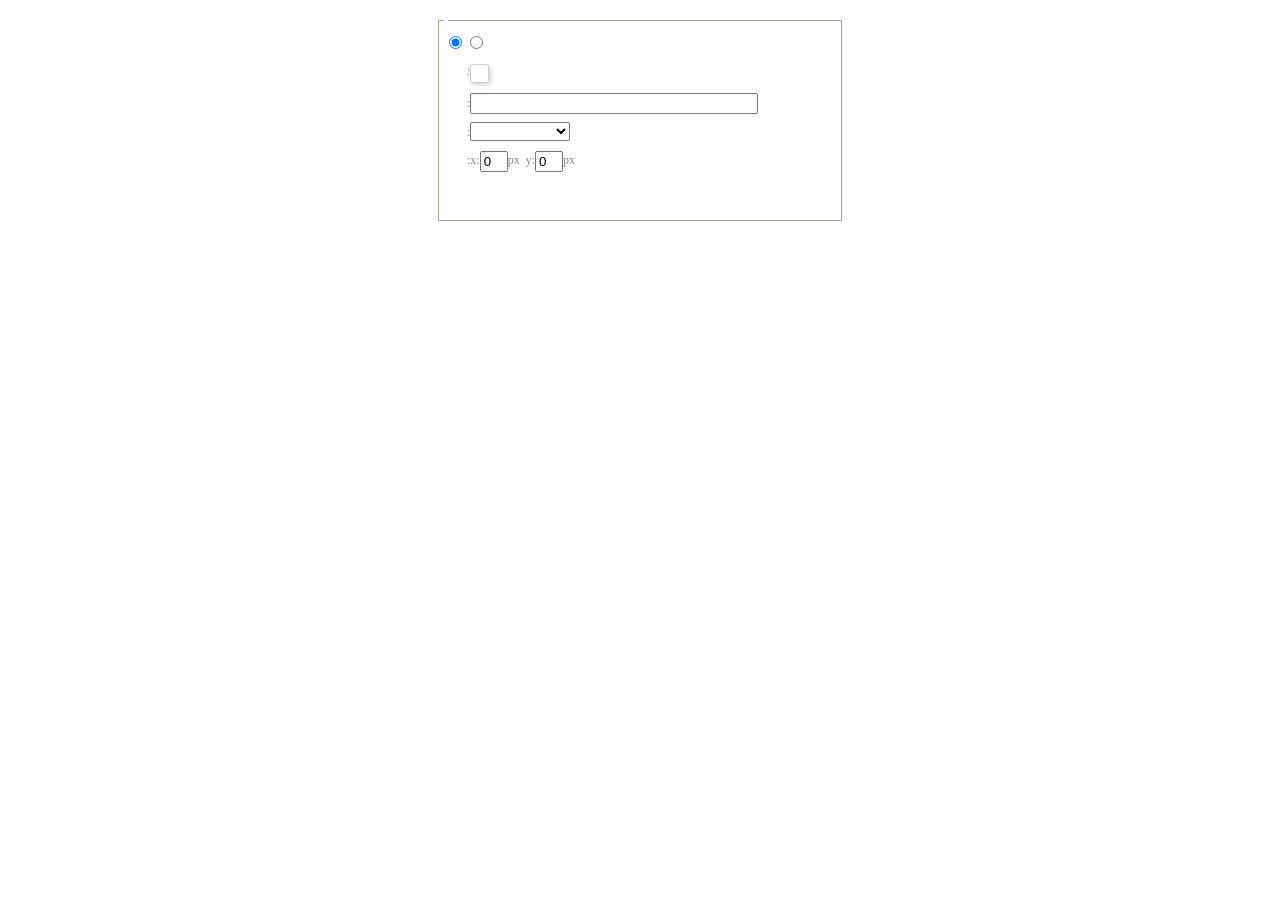
<file: xyzs.cms/UEditor/dialogs/background/background.html>
<!DOCTYPE HTML>
<html>
<head>
    <meta http-equiv="Content-Type" content="text/html;charset=utf-8"/>
    <script type="text/javascript" src="../internal.js"></script>
    <link rel="stylesheet" type="text/css" href="background.css">
</head>
<body>
    <div id="bg_container" class="wrapper">
        <div id="tabHeads" class="tabhead">
            <span class="focus" data-content-id="normal"><var id="lang_background_normal"></var></span>
            <span class="" data-content-id="imgManager"><var id="lang_background_local"></var></span>
        </div>
        <div id="tabBodys" class="tabbody">
            <div id="normal" class="panel focus">
                <fieldset class="bgarea">
                    <legend><var id="lang_background_set"></var></legend>
                    <div class="content">
                        <div>
                            <label><input id="nocolorRadio" class="iptradio" type="radio" name="t" value="none" checked="checked"><var id="lang_background_none"></var></label>
                            <label><input id="coloredRadio" class="iptradio" type="radio" name="t" value="color"><var id="lang_background_colored"></var></label>
                        </div>
                        <div class="wrapcolor pl">
                            <div class="color">
                                <var id="lang_background_color"></var>:
                            </div>
                            <div id="colorPicker"></div>
                            <div class="clear"></div>
                        </div>
                        <div class="wrapcolor pl">
                            <label><var id="lang_background_netimg"></var>:</label><input class="txt" type="text" id="url">
                        </div>
                        <div id="alignment" class="alignment">
                            <var id="lang_background_align"></var>:<select id="repeatType">
                                <option value="center"></option>
                                <option value="repeat-x"></option>
                                <option value="repeat-y"></option>
                                <option value="repeat"></option>
                                <option value="self"></option>
                            </select>
                        </div>
                        <div id="custom" >
                            <var id="lang_background_position"></var>:x:<input type="text" size="1" id="x" maxlength="4" value="0">px&nbsp;&nbsp;y:<input type="text" size="1" id="y" maxlength="4" value="0">px
                        </div>
                    </div>
                </fieldset>

            </div>
            <div id="imgManager" class="panel">
                <div id="imageList" style=""></div>
            </div>
        </div>
    </div>
    <script type="text/javascript" src="background.js"></script>
</body>
</html>
</file>
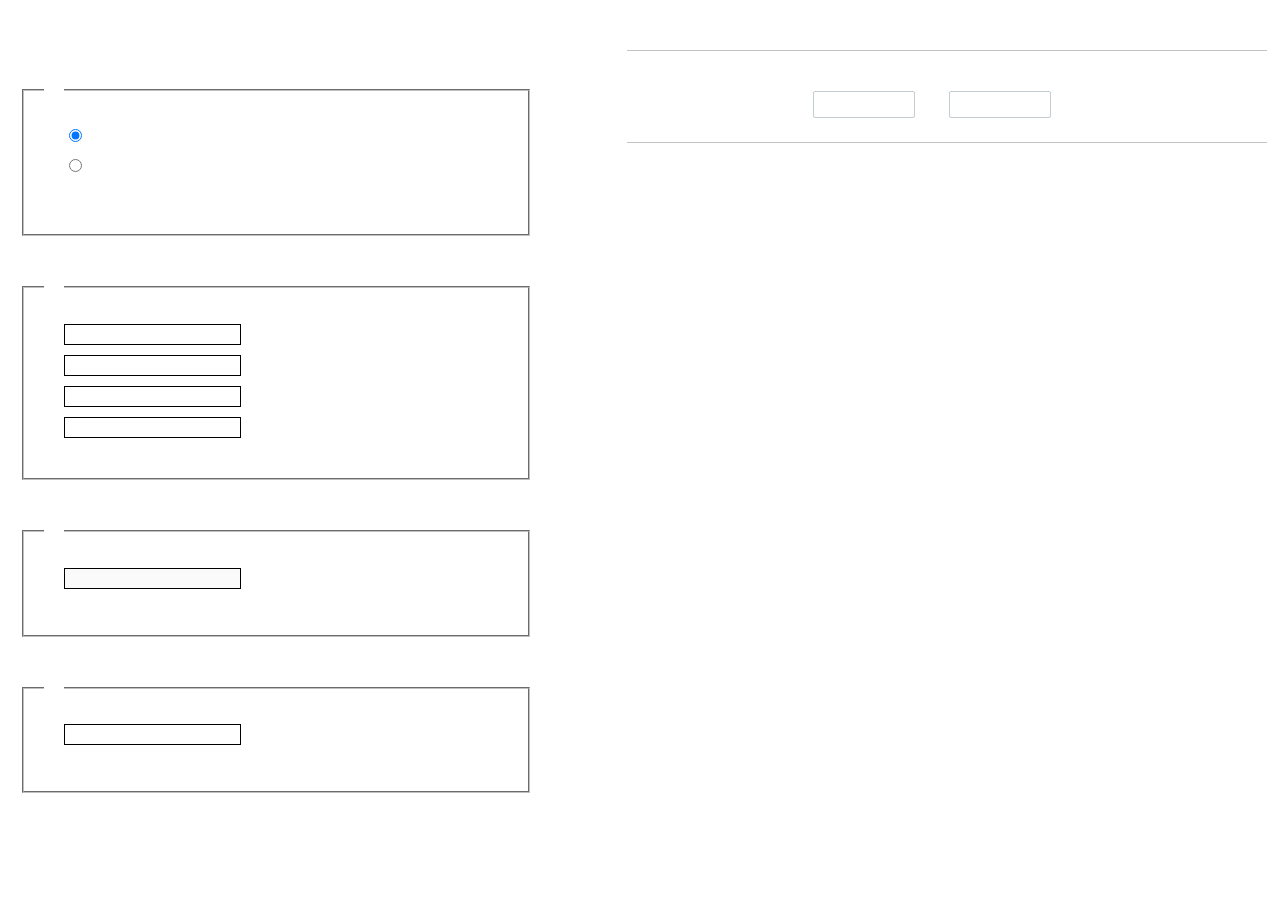
<file: xyzs.cms/UEditor/dialogs/charts/charts.html>
<!DOCTYPE html>
<html>
    <head>
        <title>chart</title>
        <meta chartset="utf-8">
        <link rel="stylesheet" type="text/css" href="charts.css">
        <script type="text/javascript" src="../internal.js"></script>
    </head>
    <body>
        <div class="main">
            <div class="table-view">
                <h3><var id="lang_data_source"></var></h3>
                <div id="tableContainer" class="table-container"></div>
                <h3><var id="lang_chart_format"></var></h3>
                <form name="data-form">
                    <div class="charts-format">
                        <fieldset>
                            <legend><var id="lang_data_align"></var></legend>
                            <div class="format-item-container">
                                <label>
                                    <input type="radio" class="format-ctrl not-pie-item" name="charts-format" value="1" checked="checked">
                                    <var id="lang_chart_align_same"></var>
                                </label>
                                <label>
                                    <input type="radio" class="format-ctrl not-pie-item" name="charts-format" value="-1">
                                    <var id="lang_chart_align_reverse"></var>
                                </label>
                                <br>
                            </div>
                        </fieldset>
                        <fieldset>
                            <legend><var id="lang_chart_title"></var></legend>
                            <div class="format-item-container">
                                <label>
                                    <var id="lang_chart_main_title"></var><input type="text" name="title" class="data-item">
                                </label>
                                <label>
                                    <var id="lang_chart_sub_title"></var><input type="text" name="sub-title" class="data-item not-pie-item">
                                </label>
                                <label>
                                    <var id="lang_chart_x_title"></var><input type="text" name="x-title" class="data-item not-pie-item">
                                </label>
                                <label>
                                    <var id="lang_chart_y_title"></var><input type="text" name="y-title" class="data-item not-pie-item">
                                </label>
                            </div>
                        </fieldset>
                        <fieldset>
                            <legend><var id="lang_chart_tip"></var></legend>
                            <div class="format-item-container">
                                <label>
                                    <var id="lang_cahrt_tip_prefix"></var>
                                    <input type="text" id="tipInput" name="tip" class="data-item" disabled="disabled">
                                </label>
                                <p><var id="lang_cahrt_tip_description"></var></p>
                            </div>
                        </fieldset>
                        <fieldset>
                            <legend><var id="lang_chart_data_unit"></var></legend>
                            <div class="format-item-container">
                                <label><var id="lang_chart_data_unit_title"></var><input type="text" name="unit" class="data-item"></label>
                                <p><var id="lang_chart_data_unit_description"></var></p>
                            </div>
                        </fieldset>
                    </div>
                </form>
            </div>
            <div class="charts-view">
                <div id="chartsContainer" class="charts-container"></div>
                <div id="chartsType" class="charts-type">
                    <h3><var id="lang_chart_type"></var></h3>
                    <div class="scroll-view">
                        <div class="scroll-container">
                            <div id="scrollBed" class="scroll-bed"></div>
                        </div>
                        <div id="buttonContainer" class="button-container">
                            <a href="#" data-title="prev"><var id="lang_prev_btn"></var></a>
                            <a href="#" data-title="next"><var id="lang_next_btn"></var></a>
                        </div>
                    </div>
                </div>
            </div>
        </div>
        <script src="../../third-party/jquery-1.10.2.min.js"></script>
        <script src="../../third-party/highcharts/highcharts.js"></script>
        <script src="chart.config.js"></script>
        <script src="charts.js"></script>
    </body>
</html>
</file>
<file: xyzs.cms/UEditor/dialogs/background/background.css>
.wrapper{ width: 424px;margin: 10px auto; zoom:1;position: relative}
.tabbody{height:225px;}
.tabbody .panel { position: absolute;width:100%; height:100%;background: #fff; display: none;}
.tabbody .focus { display: block;}

body{font-size: 12px;color: #888;overflow: hidden;}
input,label{vertical-align:middle}
.clear{clear: both;}
.pl{padding-left: 18px;padding-left: 23px\9;}

#imageList {width: 420px;height: 215px;margin-top: 10px;overflow: hidden;overflow-y: auto;}
#imageList div {float: left;width: 100px;height: 95px;margin: 5px 10px;}
#imageList img {cursor: pointer;border: 2px solid white;}

.bgarea{margin: 10px;padding: 5px;height: 84%;border: 1px solid #A8A297;}
.content div{margin: 10px 0 10px 5px;}
.content .iptradio{margin: 0px 5px 5px 0px;}
.txt{width:280px;}

.wrapcolor{height: 19px;}
div.color{float: left;margin: 0;}
#colorPicker{width: 17px;height: 17px;border: 1px solid #CCC;display: inline-block;border-radius: 3px;box-shadow: 2px 2px 5px #D3D6DA;margin: 0;float: left;}
div.alignment,#custom{margin-left: 23px;margin-left: 28px\9;}
#custom input{height: 15px;min-height: 15px;width:20px;}
#repeatType{width:100px;}


/* 图片管理样式 */
#imgManager {
    width: 100%;
    height: 225px;
}
#imgManager #imageList{
    width: 100%;
    overflow-x: hidden;
    overflow-y: auto;
}
#imgManager ul {
    display: block;
    list-style: none;
    margin: 0;
    padding: 0;
}
#imgManager li {
    float: left;
    display: block;
    list-style: none;
    padding: 0;
    width: 113px;
    height: 113px;
    margin: 9px 0 0 19px;
    background-color: #eee;
    overflow: hidden;
    cursor: pointer;
    position: relative;
}
#imgManager li.clearFloat {
    float: none;
    clear: both;
    display: block;
    width:0;
    height:0;
    margin: 0;
    padding: 0;
}
#imgManager li img {
    cursor: pointer;
}
#imgManager li .icon {
    cursor: pointer;
    width: 113px;
    height: 113px;
    position: absolute;
    top: 0;
    left: 0;
    z-index: 2;
    border: 0;
    background-repeat: no-repeat;
}
#imgManager li .icon:hover {
    width: 107px;
    height: 107px;
    border: 3px solid #1094fa;
}
#imgManager li.selected .icon {
    background-image: url(images/success.png);
    background-position: 75px 75px;
}
#imgManager li.selected .icon:hover {
    width: 107px;
    height: 107px;
    border: 3px solid #1094fa;
    background-position: 72px 72px;
}
</file>
<file: xyzs.cms/UEditor/dialogs/charts/charts.css>
html, body {
    width: 100%;
    height: 100%;
    margin: 0;
    padding: 0;
    overflow-x: hidden;
}

.main {
    width: 100%;
    overflow: hidden;
}

.table-view {
    height: 100%;
    float: left;
    margin: 20px;
    width: 40%;
}

.table-view .table-container {
    width: 100%;
    margin-bottom: 50px;
    overflow: scroll;
}

.table-view th {
    padding: 5px 10px;
    background-color: #F7F7F7;
}

.table-view td {
    width: 50px;
    text-align: center;
    padding:0;
}

.table-container input {
    width: 40px;
    padding: 5px;
    border: none;
    outline: none;
}

.table-view caption {
    font-size: 18px;
    text-align: left;
}

.charts-view {
    /*margin-left: 49%!important;*/
    width: 50%;
    margin-left: 49%;
    height: 400px;
}

.charts-container {
    border-left: 1px solid #c3c3c3;
}

.charts-format fieldset {
    padding-left: 20px;
    margin-bottom: 50px;
}

.charts-format legend {
    padding-left: 10px;
    padding-right: 10px;
}

.format-item-container {
    padding: 20px;
}

.format-item-container label {
    display: block;
    margin: 10px 0;
}

.charts-format .data-item {
    border: 1px solid black;
    outline: none;
    padding: 2px 3px;
}

/* 图表类型 */

.charts-type {
    margin-top: 50px;
    height: 300px;
}

.scroll-view {
    border: 1px solid #c3c3c3;
    border-left: none;
    border-right: none;
    overflow: hidden;
}

.scroll-container {
    margin: 20px;
    width: 100%;
    overflow: hidden;
}

.scroll-bed {
    width: 10000px;
    _margin-top: 20px;
    -webkit-transition: margin-left .5s ease;
    -moz-transition: margin-left .5s ease;
    transition: margin-left .5s ease;
}

.view-box {
    display: inline-block;
    *display: inline;
    *zoom: 1;
    margin-right: 20px;
    border: 2px solid white;
    line-height: 0;
    overflow: hidden;
    cursor: pointer;
}

.view-box img {
    border: 1px solid #cecece;
}

.view-box.selected {
    border-color: #7274A7;
}

.button-container {
    margin-bottom: 20px;
    text-align: center;
}

.button-container a {
    display: inline-block;
    width: 100px;
    height: 25px;
    line-height: 25px;
    border: 1px solid #c2ccd1;
    margin-right: 30px;
    text-decoration: none;
    color: black;
    -webkit-border-radius: 2px;
    -moz-border-radius: 2px;
    border-radius: 2px;
}

.button-container a:HOVER {
    background: #fcfcfc;
}

.button-container a:ACTIVE {
    border-top-color: #c2ccd1;
    box-shadow:inset 0 5px 4px -4px rgba(49, 49, 64, 0.1);
}

.edui-charts-not-data {
    height: 100px;
    line-height: 100px;
    text-align: center;
}
</file>
